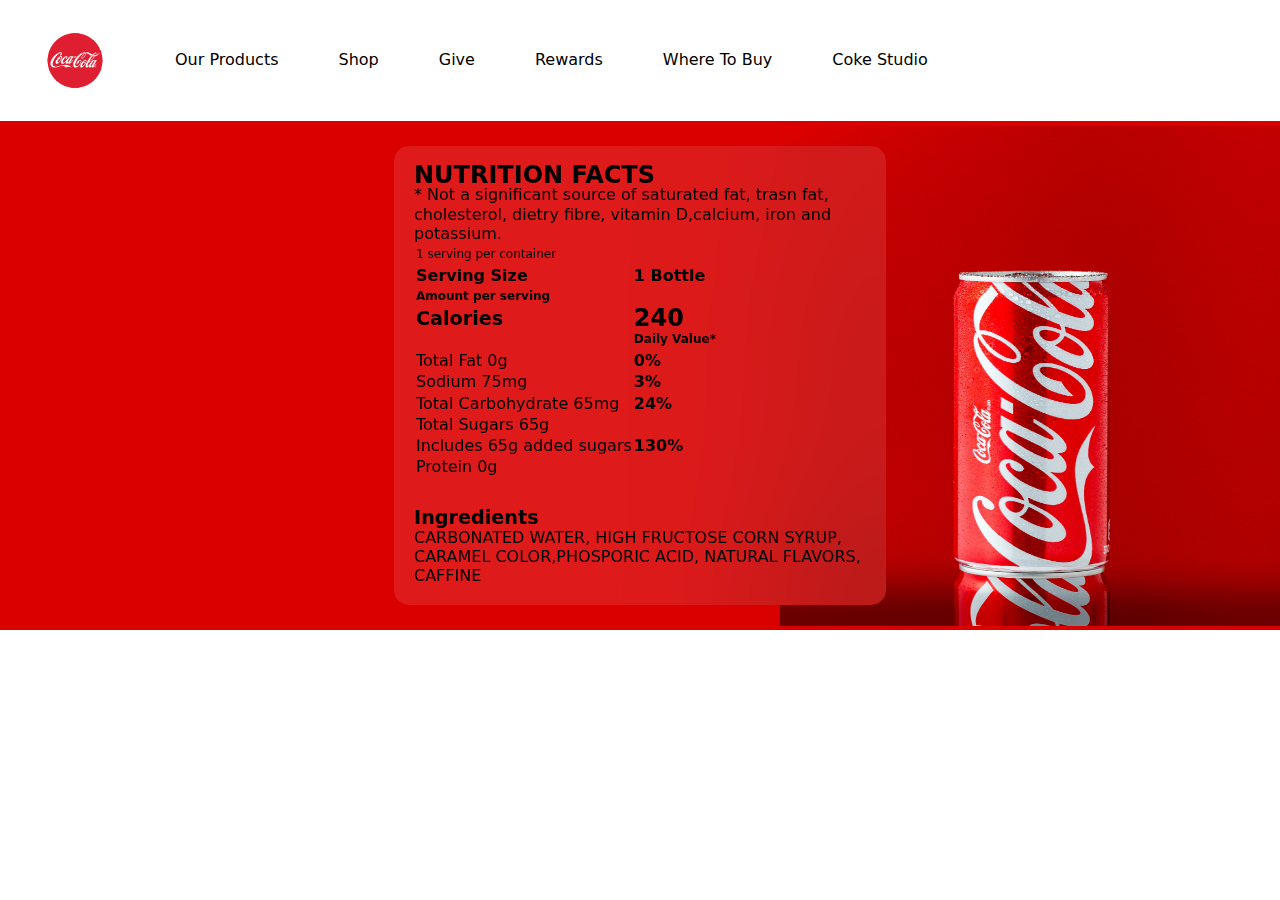
<file: day10-productPage/index.html>
<!DOCTYPE html>
<html lang="en">
  <head>
    <meta charset="UTF-8" />
    <meta http-equiv="X-UA-Compatible" content="IE=edge" />
    <meta name="viewport" content="width=device-width, initial-scale=1.0" />
    <title>Freestyle Challenge Day 10</title>
    <link
      rel="stylesheet"
      href="https://cdnjs.cloudflare.com/ajax/libs/font-awesome/6.3.0/css/all.min.css"
      integrity="sha512-SzlrxWUlpfuzQ+pcUCosxcglQRNAq/DZjVsC0lE40xsADsfeQoEypE+enwcOiGjk/bSuGGKHEyjSoQ1zVisanQ=="
      crossorigin="anonymous"
      referrerpolicy="no-referrer"
    />
    <link rel="stylesheet" href="style.css" />
  </head>
  <body>
    <nav class="navbar flex">
      <div class="nav-menu flex">
        <img src="images/cocaCola-logo.png" alt="Coca-Cola Logo" />
        <ul class="navlinks flex">
          <a href="#"><li>Our Products</li></a>
          <a href="#"><li>Shop</li></a>
          <a href="#"><li>Give</li></a>
          <a href="#"><li>Rewards</li></a>
          <a href="#"><li>Where To Buy</li></a>
          <a href="#"><li>Coke Studio</li></a>
        </ul>
      </div>
      <div class="purchasing flex">
        <a href="#"><i class="fa-solid fa-user"></i></a>
        <a href="#"><i class="fa-solid fa-cart-shopping"></i></a>
      </div>
    </nav>

    <section class="product-info-page flex">
      <div class="product-info">
        <div class="nutrition-facts">
          <!-- Find a better alternate to present this information in -->
          <table>
            <thead class="table-title">
              <h3>NUTRITION FACTS</h3>
              <!-- to put spacing below -->
            </thead>
            <tbody>
              <tr>
                <td class="fs-12">1 serving per container</td>
              </tr>
              <tr>
                <td><h5>Serving Size</h5></td>
                <td><h5>1 Bottle</h5></td>
              </tr>

              <tr>
                <td class="fs-12 fw-600">Amount per serving</td>
              </tr>
              <tr>
                <td><h4>Calories</h4></td>
                <td><h3>240</h3></td>
              </tr>
              <tr>
                <td></td>
                <td class="fs-12 fw-600">Daily Value*</td>
              </tr>
              <tr>
                <td><span class="bold">Total Fat</span> 0g</td>
                <td><h5>0%</h5></td>
              </tr>
              <tr>
                <td><span class="bold">Sodium</span> 75mg</td>
                <td><h5>3%</h5></td>
              </tr>
              <tr>
                <td><span class="bold">Total Carbohydrate</span> 65mg</td>
                <td><h5>24%</h5></td>
              </tr>

              <tr>
                <span class="indent">
                  <!-- adjust span to inside the td -->
                  <td>Total Sugars 65g</td>
                  <td></td>
                </span>
              </tr>
              <tr>
                <span class="indent">
                  <!-- adjust span to inside the td -->
                  <td>Includes 65g added sugars</td>
                  <td><h5>130%</h5></td>
                </span>
              </tr>
              <tr>
                <td><span class="bold">Protein</span> 0g</td>
              </tr>
            </tbody>
            <tfoot>
              <!-- Ceck for spelling and spacing errors and edit font-size. Why is the footer appearing at the top of the table?-->
              * Not a significant source of saturated fat, trasn fat, cholesterol,
              dietry fibre, vitamin D,calcium, iron and potassium.
            </tfoot>
          </table>
        </div>
        <div class="ingredients">
          <h4>Ingredients</h4>
          <p>
            <!-- Ceck for spelling and spacing errors -->
            CARBONATED WATER, HIGH FRUCTOSE CORN SYRUP, CARAMEL COLOR,PHOSPORIC
            ACID, NATURAL FLAVORS, CAFFINE
          </p>
        </div>
      </div>
  </body>
</html>
</file>
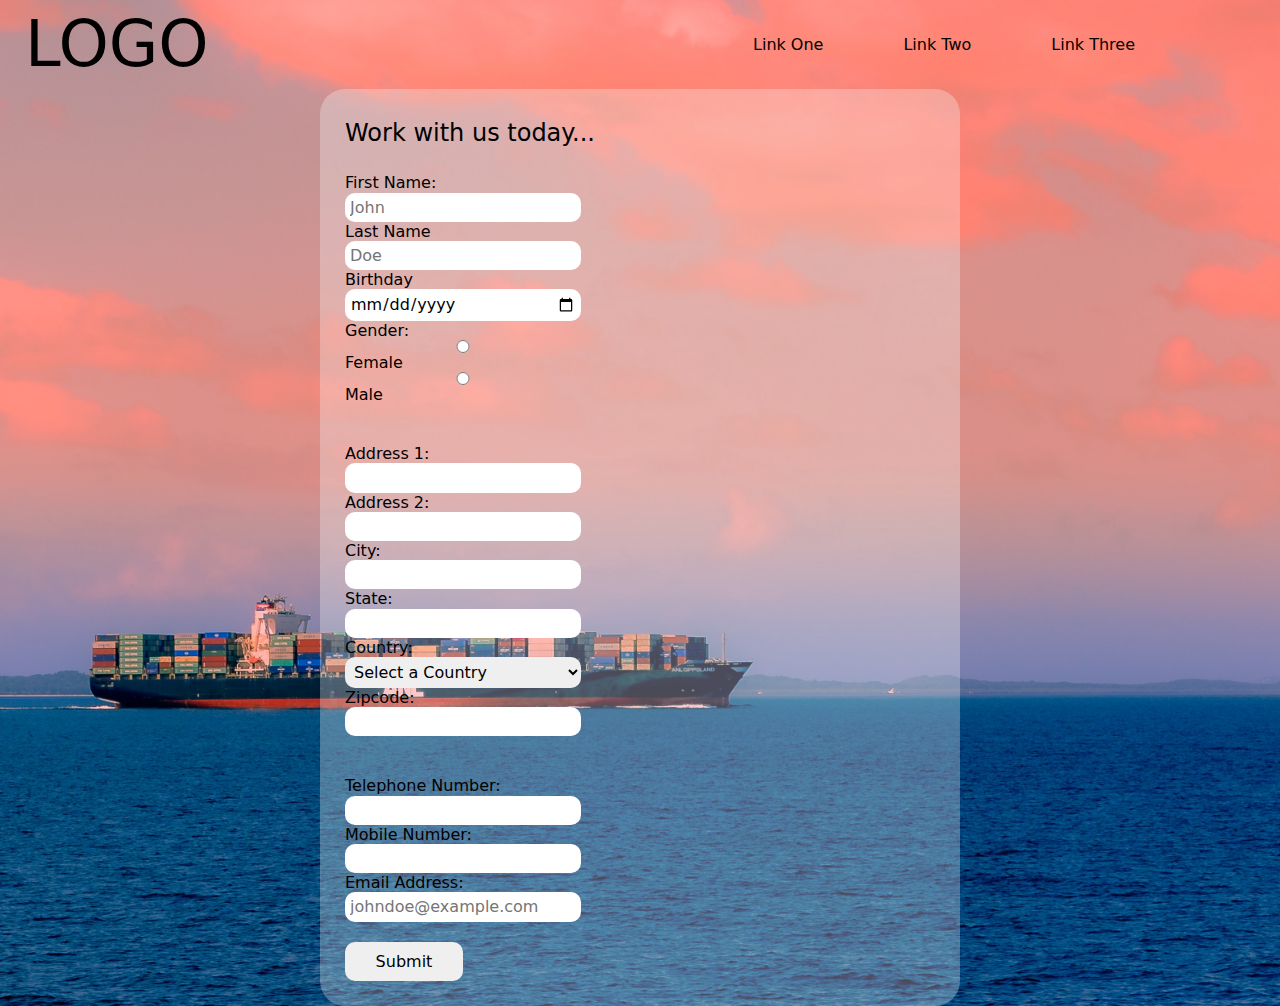
<file: day11-formPage/index.html>
<!DOCTYPE html>
<html lang="en">
  <head>
    <meta charset="UTF-8" />
    <meta http-equiv="X-UA-Compatible" content="IE=edge" />
    <meta name="viewport" content="width=device-width, initial-scale=1.0" />
    <title>Freestyle Challenge Day 11</title>
    <link
      rel="stylesheet"
      href="https://cdnjs.cloudflare.com/ajax/libs/font-awesome/6.3.0/css/all.min.css"
      integrity="sha512-SzlrxWUlpfuzQ+pcUCosxcglQRNAq/DZjVsC0lE40xsADsfeQoEypE+enwcOiGjk/bSuGGKHEyjSoQ1zVisanQ=="
      crossorigin="anonymous"
      referrerpolicy="no-referrer"
    />
    <link rel="stylesheet" href="style.css" />
  </head>
  <body>
    <nav class="navbar container">
      <a href="#"><h1 class="logo">LOGO</h1></a>
      <ul class="navlinks">
        <a href="#"><li>Link One</li></a>
        <a href="#"><li>Link Two</li></a>
        <a href="#"><li>Link Three</li></a>
        <a href="#"
          ><li><i class="fa-solid fa-user"></i></li
        ></a>
      </ul>
    </nav>
    <form action="" method="post" class="container">
      <h3 class="form-heading">Work with us today...</h3>

      <!-- wrap each question and answer in an input-section and then divide them into inout-groups. apply flex-direction:row to place label and input on the same line.-->

      <section class="personal-info flex-column">
        <label for="fname">First Name:</label>
        <input
          type="text"
          name="fname"
          id="fname"
          class="name"
          placeholder="John"
          required
        />

        <label for="lname">Last Name</label>
        <input
          type="text"
          name="lname"
          id="lname"
          class="name"
          placeholder="Doe"
          required
        />

        <label for="birthday">Birthday</label>
        <input
          type="date"
          name="birthday"
          id="birthday"
          class="birthday"
          required
        />

        <label for="gender">Gender:</label>
        <input type="radio" name="gender" id="gender" />
        <label for="female">Female</label>
        <input type="radio" name="gender" id="gender" />
        <label for="male">Male</label>
      </section>

      <section class="address flex-column">
        <label for="address1">Address 1:</label>
        <input type="text" name="address1" id="address1" />
        <label for="address">Address 2:</label>
        <input type="address2" name="address2" id="address2" />
        <label for="city">City:</label>
        <input type="text" name="city" id="city" />

        <label for="state">State:</label>
        <input type="text" name="state" id="state" />

        <label for="address">Country:</label>
        <select name="country" id="country" required>
          <option value="country">Select a Country</option>
          <option value="country">Canada</option>
          <option value="country">China</option>
          <option value="country">England</option>
          <option value="country">Mexico</option>
          <option value="country">Trinidad and Tobago</option>
          <option value="country">United States of America</option>
        </select>

        <label for="zipcode">Zipcode:</label>
        <input
          type="text"
          pattern="[0-9]"
          name="zipCode"
          id="zipCode"
          required
        />
      </section>

      <section class="contact-info flex-column">
        <label for="telephone">Telephone Number:</label>
        <input
          type="tel"
          name="telephone"
          id="telephone"
          pattern="[0-9]"
          required
        />
        <label for="telephone">Mobile Number: </label>
        <input type="tel" name="mobile" id="mobile" pattern="[0-9]" required />
        <label for="email">Email Address:</label>
        <input
          type="email"
          name="email"
          id="email"
          placeholder="johndoe@example.com"
          required
        />
      </section>

      <!-- add the choice of service with base prices of interest -->

      <!-- add a text box for any addtional info or questions -->

      <button type="submit" class="submit-btn">
        Submit
        <!-- change this to an apply now button -->
      </button>
    </form>

    <section class="information-container">
      <h4></h4>
    </section>

    <footer class="foot"></footer>
  </body>
</html>
</file>
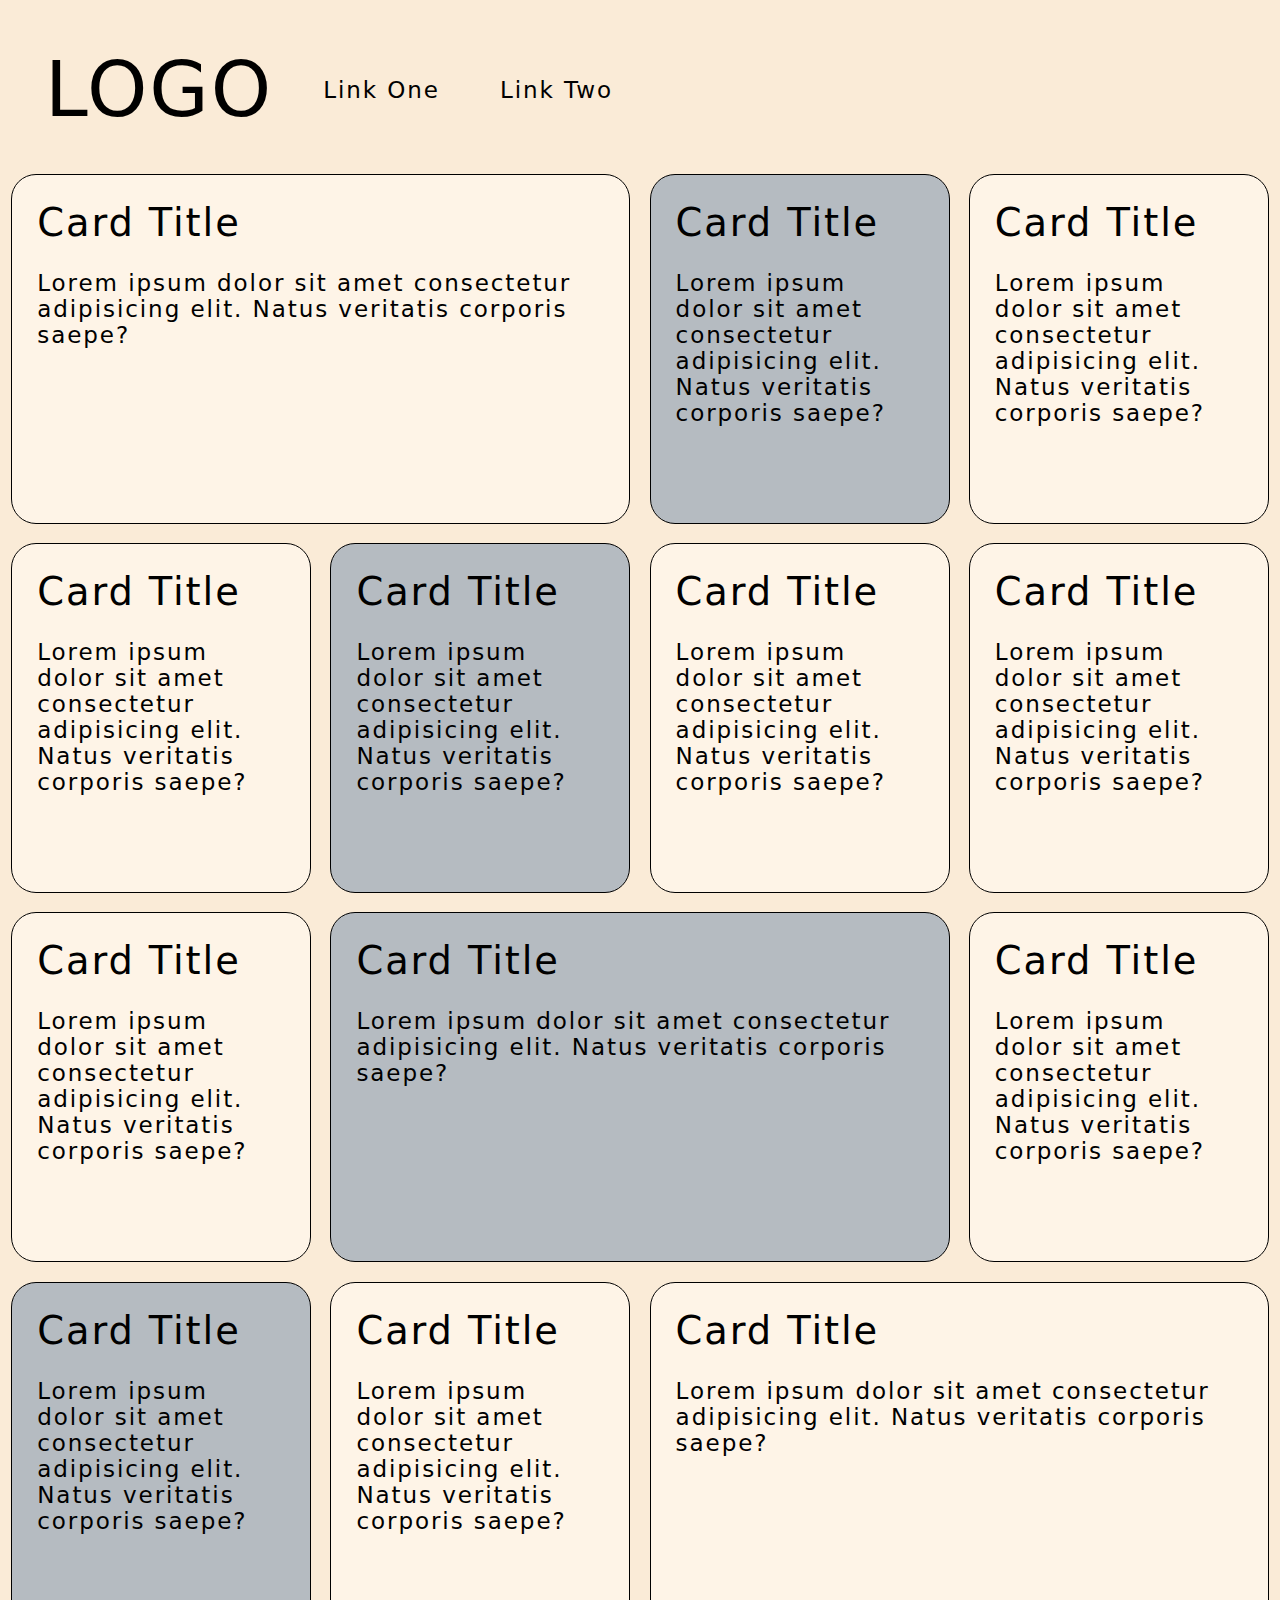
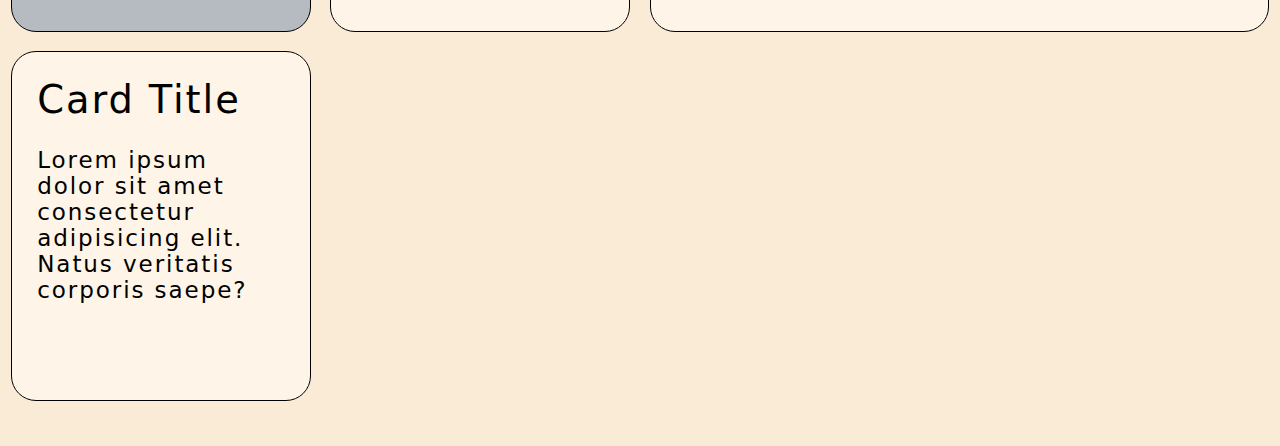
<file: day12-card/index.html>
<!DOCTYPE html>
<html lang="en">
  <head>
    <meta charset="UTF-8" />
    <meta http-equiv="X-UA-Compatible" content="IE=edge" />
    <meta name="viewport" content="width=device-width, initial-scale=1.0" />
    <title>Freestyle Challenge Day 12</title>
    <link rel="stylesheet" href="style.css" />
  </head>
  <body>
    <nav class="navbar">
      <h1>LOGO</h1>
      <ul class="navlinks">
        <li><a href="#">Link One</a></li>
        <li><a href="#">Link Two</a></li>
      </ul>
    </nav>
    <main class="container">
      <!-- some cards can be clickable -->
      <div class="card">
        <h3>Card Title</h3>
        <p>
          Lorem ipsum dolor sit amet consectetur adipisicing elit. Natus
          veritatis corporis saepe?
        </p>
      </div>

      <div class="card image">
        <h3>Card Title</h3>
        <p>
          Lorem ipsum dolor sit amet consectetur adipisicing elit. Natus
          veritatis corporis saepe?
        </p>
      </div>

      <div class="card">
        <h3>Card Title</h3>
        <p>
          Lorem ipsum dolor sit amet consectetur adipisicing elit. Natus
          veritatis corporis saepe?
        </p>
      </div>

      <div class="card">
        <h3>Card Title</h3>
        <p>
          Lorem ipsum dolor sit amet consectetur adipisicing elit. Natus
          veritatis corporis saepe?
        </p>
      </div>

      <div class="card image">
        <h3>Card Title</h3>
        <p>
          Lorem ipsum dolor sit amet consectetur adipisicing elit. Natus
          veritatis corporis saepe?
        </p>
      </div>

      <div class="card">
        <h3>Card Title</h3>
        <p>
          Lorem ipsum dolor sit amet consectetur adipisicing elit. Natus
          veritatis corporis saepe?
        </p>
      </div>

      <div class="card">
        <h3>Card Title</h3>
        <p>
          Lorem ipsum dolor sit amet consectetur adipisicing elit. Natus
          veritatis corporis saepe?
        </p>
      </div>

      <div class="card">
        <h3>Card Title</h3>
        <p>
          Lorem ipsum dolor sit amet consectetur adipisicing elit. Natus
          veritatis corporis saepe?
        </p>
      </div>

      <div class="card image">
        <h3>Card Title</h3>
        <p>
          Lorem ipsum dolor sit amet consectetur adipisicing elit. Natus
          veritatis corporis saepe?
        </p>
      </div>

      <div class="card">
        <h3>Card Title</h3>
        <p>
          Lorem ipsum dolor sit amet consectetur adipisicing elit. Natus
          veritatis corporis saepe?
        </p>
      </div>

      <div class="card image">
        <h3>Card Title</h3>
        <p>
          Lorem ipsum dolor sit amet consectetur adipisicing elit. Natus
          veritatis corporis saepe?
        </p>
      </div>

      <div class="card">
        <h3>Card Title</h3>
        <p>
          Lorem ipsum dolor sit amet consectetur adipisicing elit. Natus
          veritatis corporis saepe?
        </p>
      </div>

      <div class="card">
        <h3>Card Title</h3>
        <p>
          Lorem ipsum dolor sit amet consectetur adipisicing elit. Natus
          veritatis corporis saepe?
        </p>
      </div>

      <div class="card">
        <h3>Card Title</h3>
        <p>
          Lorem ipsum dolor sit amet consectetur adipisicing elit. Natus
          veritatis corporis saepe?
        </p>
      </div>
    </main>
  </body>
</html>
</file>
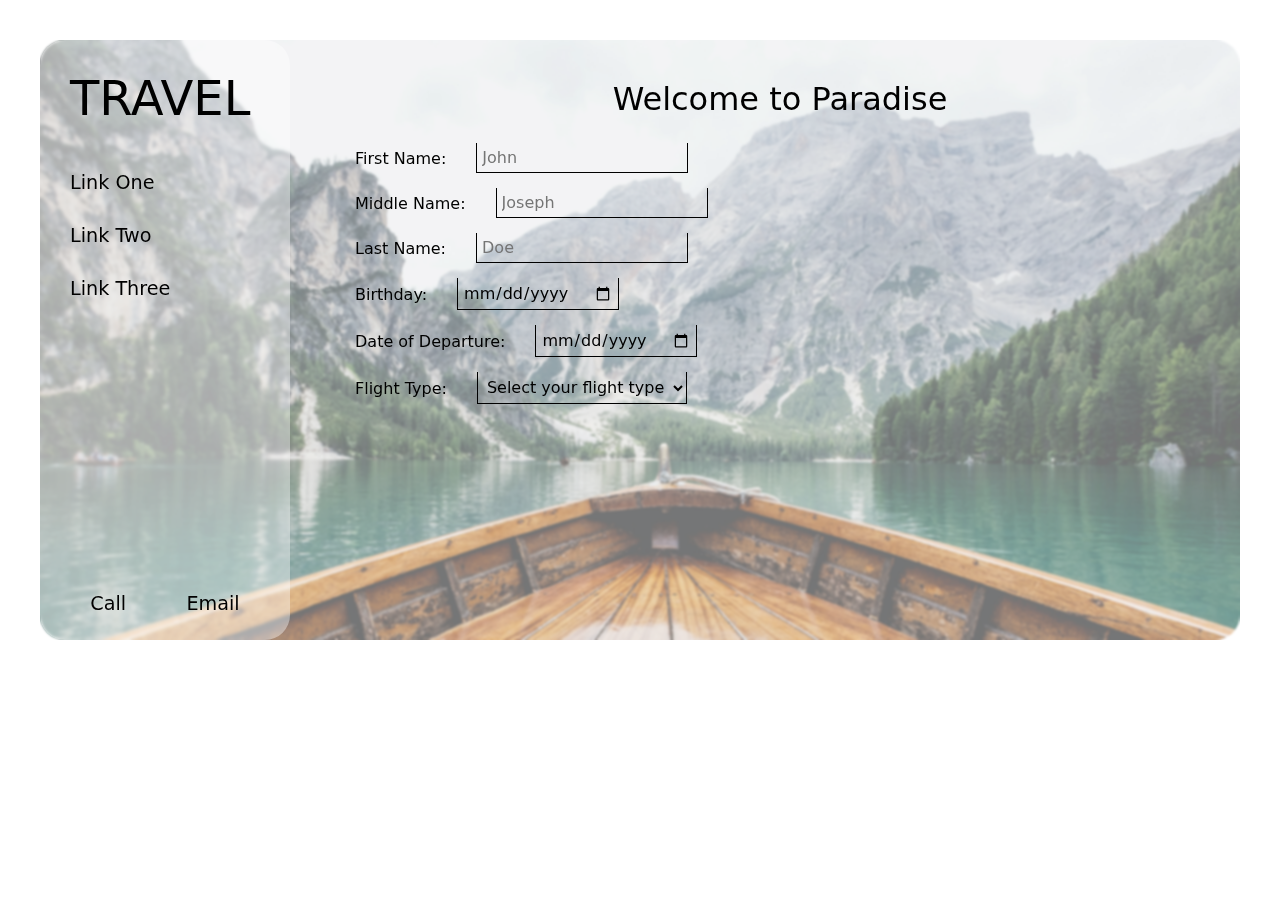
<file: day13-travelDashboard/index.html>
<!DOCTYPE html>
<html lang="en">
  <head>
    <meta charset="UTF-8" />
    <meta http-equiv="X-UA-Compatible" content="IE=edge" />
    <meta name="viewport" content="width=device-width, initial-scale=1.0" />
    <title>Freestyle Challenge Day 13</title>
    <link rel="stylesheet" href="style.css" />
  </head>
  <body>
    <main class="dashboard flex">
      <nav class="navbar container flex bg-transparent">
        <div class="menu flex">
          <div class="logo">
            <h1>TRAVEL</h1>
          </div>

          <ul class="navlinks flex">
            <li><a href="#">Link One</a></li>
            <li><a href="#">Link Two</a></li>
            <li><a href="#">Link Three</a></li>
          </ul>
        </div>
        <div class="contacts flex">
          <ul class="contactLinks flex">
            <li><a href="#">Call</a></li>
            <li><a href="#">Email</a></li>
          </ul>
        </div>
      </nav>

      <section class="dashboard-main flex bg-transparent">
        <div class="hero">
          <h3>Welcome to Paradise</h3>
        </div>

        <form action="" method="post">
          <div class="input-section flex-row">
            <div class="input-group">
              <label for="fname">First Name:</label>
            </div>
            <div class="input-group">
              <input type="text" name="fname" placeholder="John" />
            </div>
          </div>
          <div class="input-section flex-row">
            <div class="input-group">
              <label for="mname">Middle Name:</label>
            </div>
            <div class="input-group">
              <input type="text" name="mname" placeholder="Joseph" />
            </div>
          </div>
          <div class="input-section flex-row">
            <div class="input-group">
              <label for="lname">Last Name:</label>
            </div>
            <div class="input-group">
              <input type="text" name="lname" placeholder="Doe" />
            </div>
          </div>
          <div class="input-section flex-row">
            <div class="input-group">
              <label for="birthday">Birthday:</label>
            </div>
            <div class="input-group">
              <input type="date" name="birthday" id="birthday" />
            </div>
          </div>
          <div class="input-section flex-row">
            <div class="input-group">
              <label for="departue date">Date of Departure:</label>
            </div>
            <div class="input-group">
              <input type="date" name="departure" id="departure" />
            </div>
          </div>
          <div class="input-section flex-row">
            <div class="input-group">
              <label for="flight-type">Flight Type:</label>
            </div>
            <div class="input-group">
              <select name="flight-type" id="flight-type">
                <option value="select">Select your flight type</option>
                <option value="type">Basic</option>
                <option value="type">Economy</option>
                <option value="type">Business</option>
                <option value="type">First Class</option>
              </select>
            </div>
          </div>

          <!-- Finish Form -->
        </form>
      </section>
    </main>
  </body>
</html>
</file>
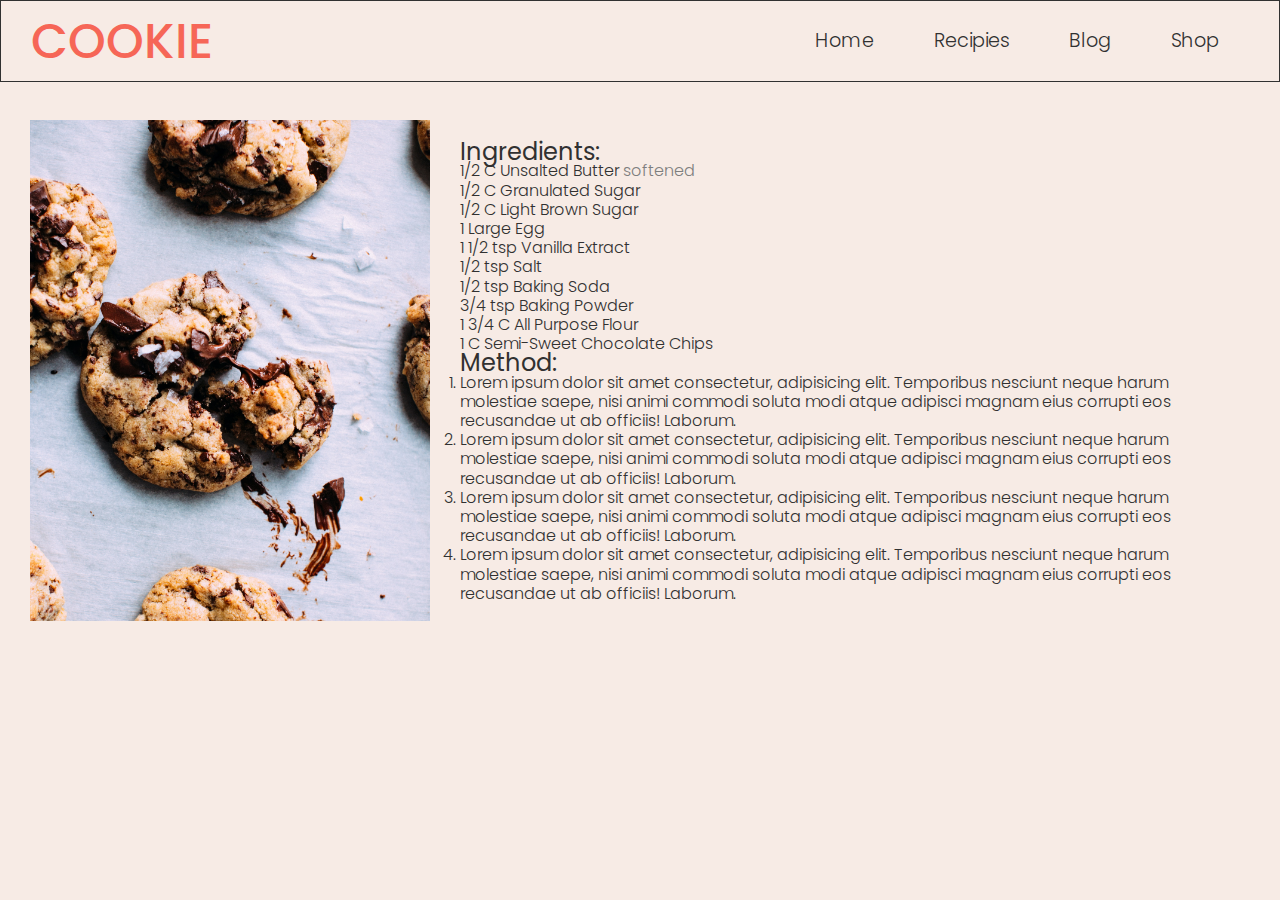
<file: day14-recipePage/index.html>
<!DOCTYPE html>
<html lang="en">
  <head>
    <meta charset="UTF-8" />
    <meta http-equiv="X-UA-Compatible" content="IE=edge" />
    <meta name="viewport" content="width=device-width, initial-scale=1.0" />
    <title>Freestyle Challenge Day 14</title>
    <link rel="stylesheet" href="style.css" />
  </head>
  <body>
    <nav class="navbar container flex-row border">
      <h1 class="logo">COOKIE</h1>

      <ul class="navlinks flex-row">
        <li><a href="#">Home</a></li>
        <li><a href="#">Recipies</a></li>
        <li><a href="#">Blog</a></li>
        <li><a href="#">Shop</a></li>
      </ul>
    </nav>

    <section class="recipe container flex-row">
      <div class="recipe-image">
        <img src="images/cookies.jpg" alt="cookies" class="recipe-img" />
      </div>
      <div class="recipe-information container">
        <div class="ingredients">
          <h3>Ingredients:</h3>
          <p>1/2 C Unsalted Butter <span class="side-note">softened</span></p>
          <p>1/2 C Granulated Sugar</p>
          <p>1/2 C Light Brown Sugar</p>
          <p>1 Large Egg</p>
          <p>1 1/2 tsp Vanilla Extract</p>
          <p>1/2 tsp Salt</p>
          <p>1/2 tsp Baking Soda</p>
          <p>3/4 tsp Baking Powder</p>
          <p>1 3/4 C All Purpose Flour</p>
          <p>1 C Semi-Sweet Chocolate Chips</p>
        </div>
        <div class="method">
          <h3>Method:</h3>
          <ol class="method-list">
            <li>
              Lorem ipsum dolor sit amet consectetur, adipisicing elit.
              Temporibus nesciunt neque harum molestiae saepe, nisi animi
              commodi soluta modi atque adipisci magnam eius corrupti eos
              recusandae ut ab officiis! Laborum.
            </li>
            <li>
              Lorem ipsum dolor sit amet consectetur, adipisicing elit.
              Temporibus nesciunt neque harum molestiae saepe, nisi animi
              commodi soluta modi atque adipisci magnam eius corrupti eos
              recusandae ut ab officiis! Laborum.
            </li>
            <li>
              Lorem ipsum dolor sit amet consectetur, adipisicing elit.
              Temporibus nesciunt neque harum molestiae saepe, nisi animi
              commodi soluta modi atque adipisci magnam eius corrupti eos
              recusandae ut ab officiis! Laborum.
            </li>
            <li>
              Lorem ipsum dolor sit amet consectetur, adipisicing elit.
              Temporibus nesciunt neque harum molestiae saepe, nisi animi
              commodi soluta modi atque adipisci magnam eius corrupti eos
              recusandae ut ab officiis! Laborum.
            </li>
          </ol>
        </div>
      </div>
    </section>
  </body>
</html>
</file>
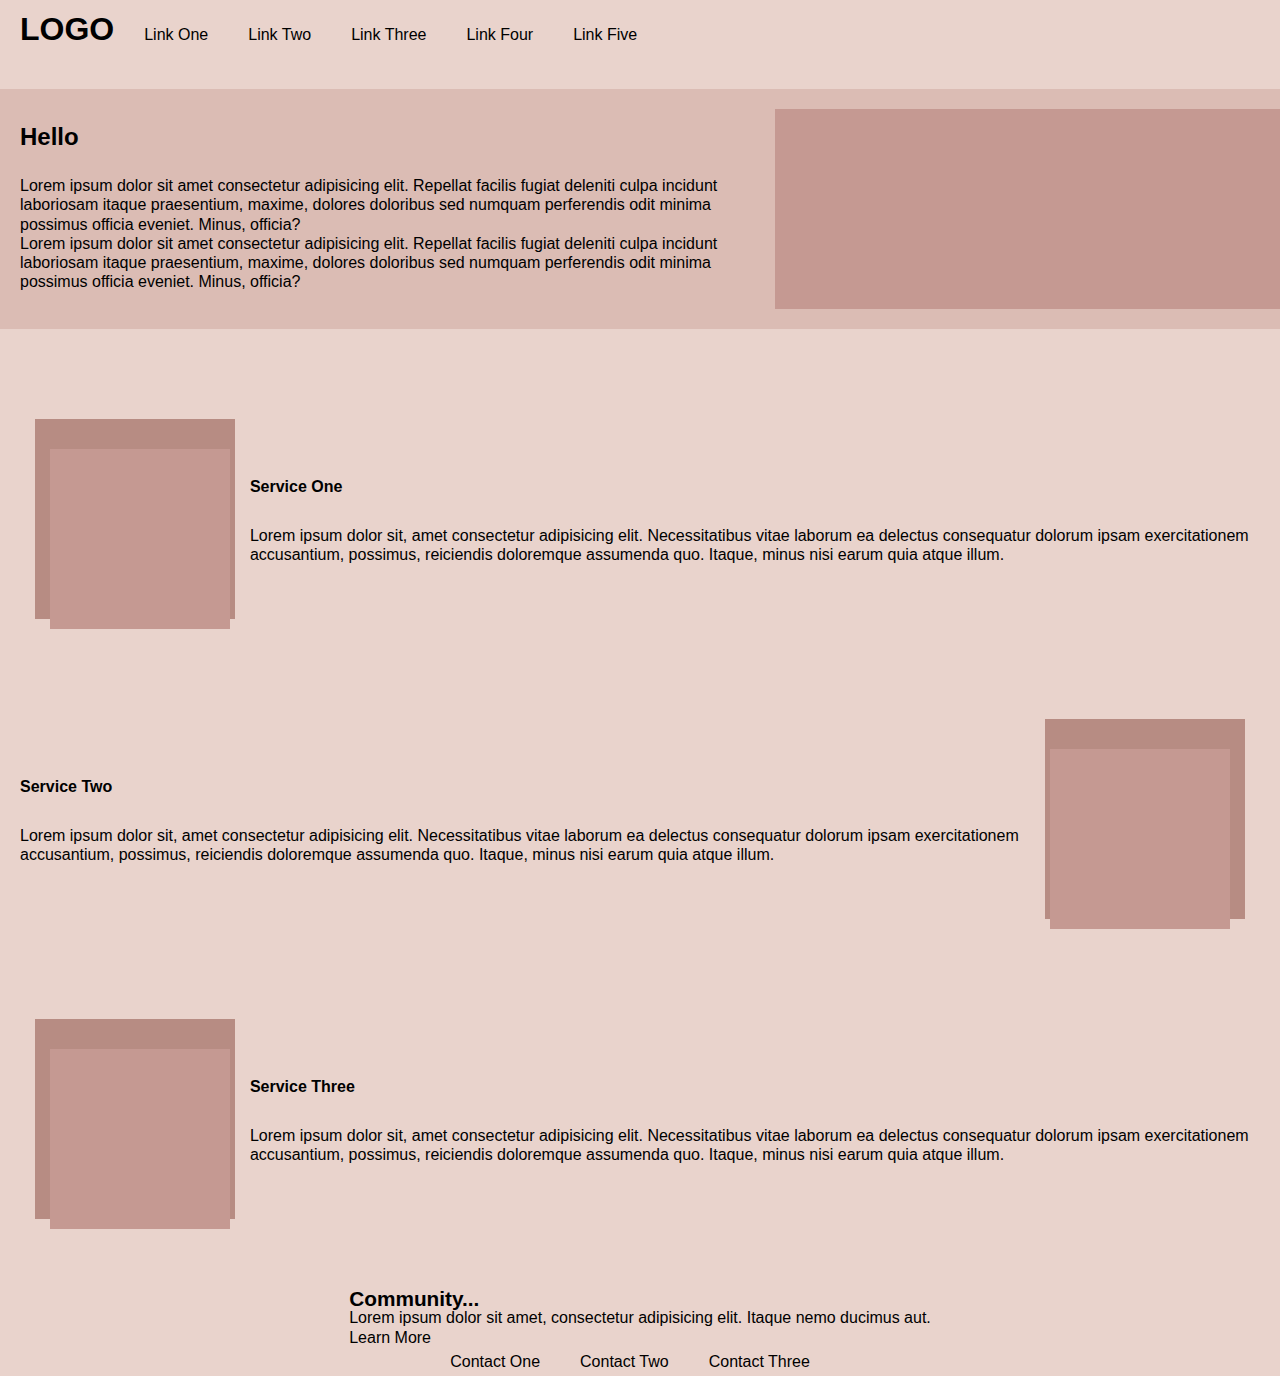
<file: day2-simpleLandingpage/index.html>
<!DOCTYPE html>
<html lang="en">
  <head>
    <meta charset="UTF-8" />
    <meta http-equiv="X-UA-Compatible" content="IE=edge" />
    <meta name="viewport" content="width=device-width, initial-scale=1.0" />
    <title>Freestyle Challenge Day 2</title>
    <link rel="stylesheet" href="style.css" />
  </head>
  <body>
    <nav class="navbar">
      <div class="logo">
        <h1>LOGO</h1>
      </div>

      <ul class="navlinks">
        <li><a href="#">Link One</a></li>
        <li><a href="#">Link Two</a></li>
        <li><a href="#">Link Three</a></li>
        <li><a href="#">Link Four</a></li>
        <li><a href="#">Link Five</a></li>
      </ul>
    </nav>

    <header class="hero-container">
      <div class="heroInfo">
        <h2>Hello</h2>
        <p>
          Lorem ipsum dolor sit amet consectetur adipisicing elit. Repellat
          facilis fugiat deleniti culpa incidunt laboriosam itaque praesentium,
          maxime, dolores doloribus sed numquam perferendis odit minima possimus
          officia eveniet. Minus, officia?
        </p>
        <p>
          Lorem ipsum dolor sit amet consectetur adipisicing elit. Repellat
          facilis fugiat deleniti culpa incidunt laboriosam itaque praesentium,
          maxime, dolores doloribus sed numquam perferendis odit minima possimus
          officia eveniet. Minus, officia?
        </p>
      </div>
      <div class="heroImage">
        <div class="hero-img"></div>
      </div>
    </header>

    <section class="services-container">
      <div class="service" id="one">
        <div class="serviceImage">
          <div class="service-img"></div>
          <div class="serviceImg-one"></div>
        </div>
        <div class="serviceInfo">
          <h2><a href="#">Service One</a></h2>
          <p>
            Lorem ipsum dolor sit, amet consectetur adipisicing elit.
            Necessitatibus vitae laborum ea delectus consequatur dolorum ipsam
            exercitationem accusantium, possimus, reiciendis doloremque
            assumenda quo. Itaque, minus nisi earum quia atque illum.
          </p>
        </div>
      </div>

      <div class="service" id="two">
        <div class="serviceInfo">
          <h2><a href="#">Service Two</a></h2>
          <p>
            Lorem ipsum dolor sit, amet consectetur adipisicing elit.
            Necessitatibus vitae laborum ea delectus consequatur dolorum ipsam
            exercitationem accusantium, possimus, reiciendis doloremque
            assumenda quo. Itaque, minus nisi earum quia atque illum.
          </p>
        </div>
        <div class="serviceImage">
          <div class="service-img"></div>
          <div class="serviceImg-two"></div>
        </div>
      </div>

      <div class="service" id="three">
        <div class="serviceImage">
          <div class="service-img"></div>
          <div class="serviceImg-three"></div>
        </div>
        <div class="serviceInfo">
          <h2><a href="#">Service Three</a></h2>
          <p>
            Lorem ipsum dolor sit, amet consectetur adipisicing elit.
            Necessitatibus vitae laborum ea delectus consequatur dolorum ipsam
            exercitationem accusantium, possimus, reiciendis doloremque
            assumenda quo. Itaque, minus nisi earum quia atque illum.
          </p>
        </div>
      </div>
    </section>

    <section class="community-container">
      <div class="communityImage">
        <div class="community-img"></div>
      </div>
      <div class="community-project">
        <h5>Community...</h5>
        <p>
          Lorem ipsum dolor sit amet, consectetur adipisicing elit. Itaque nemo
          ducimus aut.
        </p>
      </div>
      <div class="learnMore-container">
        <a href="#" class="learnMore">Learn More</a>
      </div>
    </section>

    <footer class="footer">
      <ul class="contactInfo">
        <li><a href="#">Contact One</a></li>
        <li><a href="#">Contact Two</a></li>
        <li><a href="#">Contact Three</a></li>
      </ul>
    </footer>
  </body>
</html>
</file>
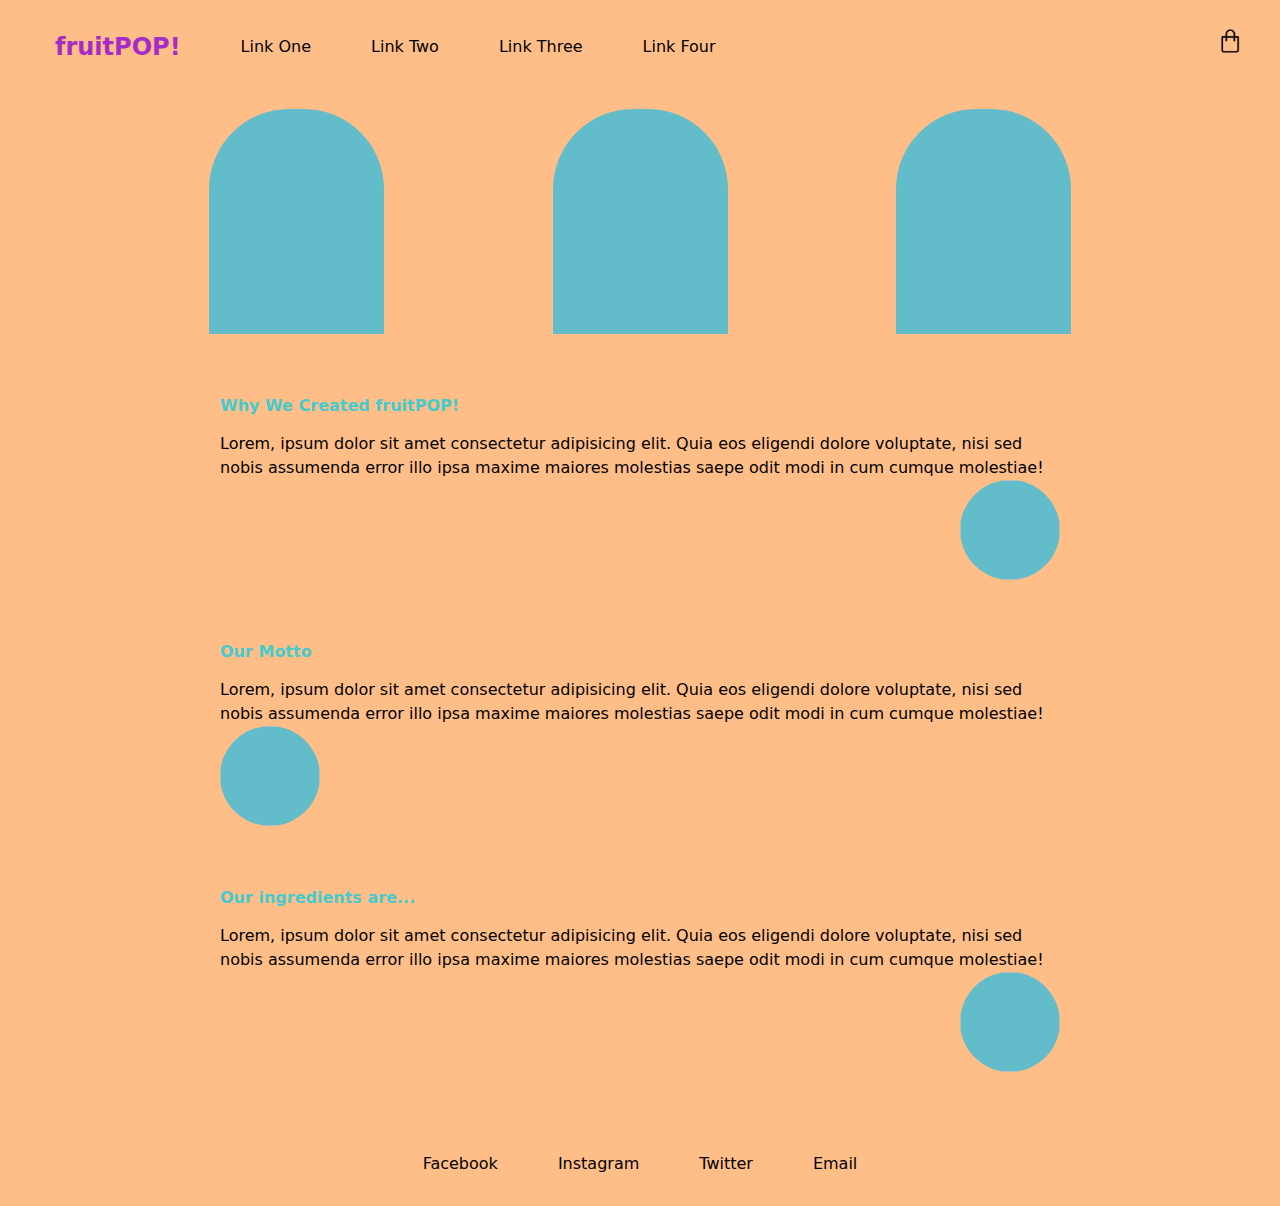
<file: day3-fruitpopPage/index.html>
<!DOCTYPE html>
<html lang="en">
  <head>
    <meta charset="UTF-8" />
    <meta http-equiv="X-UA-Compatible" content="IE=edge" />
    <meta name="viewport" content="width=device-width, initial-scale=1.0" />
    <title>Freestyle Challenge Day 3</title>
    <link rel="stylesheet" href="style.css" />
  </head>
  <body>
    <nav class="navbar">
      <div class="logo">
        <h1>fruitPOP!</h1>
      </div>

      <ul class="nav-list">
        <li><a href="#">Link One</a></li>
        <li><a href="#">Link Two</a></li>
        <li><a href="#">Link Three</a></li>
        <li><a href="#">Link Four</a></li>
      </ul>

      <div class="shoppingBag">
        <!-- This needs to change to a font awesome icon so it can be edited. -->
        <a href="#"
          ><img
            src="images/shopping-bag-icon.png"
            alt="shoppingBag"
            class="shoppingBag-icon"
        /></a>
      </div>
    </nav>

    <section class="product-container">
      <div class="product">
        <div class="product-img"></div>
      </div>
      <div class="product">
        <div class="product-img"></div>
      </div>
      <div class="product">
        <div class="product-img"></div>
      </div>
    </section>

    <section class="companyInsight-container">
      <div class="why">
        <h3>Why We Created fruitPOP!</h3>
        <p>
          Lorem, ipsum dolor sit amet consectetur adipisicing elit. Quia eos
          eligendi dolore voluptate, nisi sed nobis assumenda error illo ipsa
          maxime maiores molestias saepe odit modi in cum cumque molestiae!
        </p>
        <img class="why-img"></img>
      </div>

      <div class="motto">
        <h3>Our Motto</h3>
        <p>
          Lorem, ipsum dolor sit amet consectetur adipisicing elit. Quia eos
          eligendi dolore voluptate, nisi sed nobis assumenda error illo ipsa
          maxime maiores molestias saepe odit modi in cum cumque molestiae!
        </p>
        <img class="motto-img"></img>
      </div>

      <div class="ingredients">
        <h3>Our ingredients are...</h3>
        <p>
          Lorem, ipsum dolor sit amet consectetur adipisicing elit. Quia eos
          eligendi dolore voluptate, nisi sed nobis assumenda error illo ipsa
          maxime maiores molestias saepe odit modi in cum cumque molestiae!
        </p>
        <img class="ingredients-img"></img>
      </div>
    </section>

    <footer class="contact-container">
      <a href="#">Facebook</a>
      <a href="#">Instagram</a>
      <a href="#">Twitter</a>
      <a href="mailto:#">Email</a>
    </footer>
  </body>
</html>
</file>
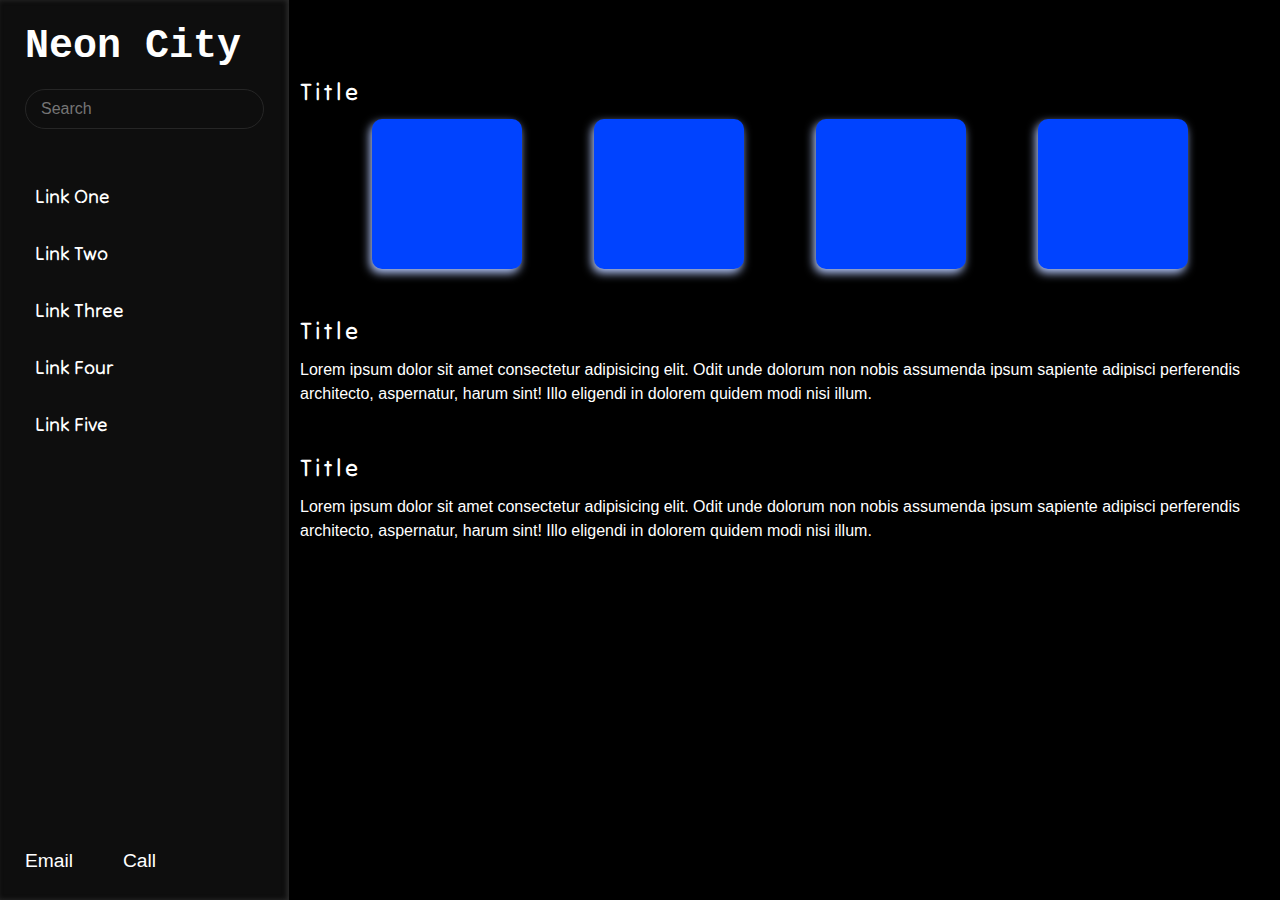
<file: day4-neoncityPage/index.html>
<!DOCTYPE html>
<html lang="en">
  <head>
    <meta charset="UTF-8" />
    <meta http-equiv="X-UA-Compatible" content="IE=edge" />
    <meta name="viewport" content="width=device-width, initial-scale=1.0" />
    <title>Freestyle Challenge Day 4</title>
    <link rel="preconnect" href="https://fonts.googleapis.com" />
    <link rel="preconnect" href="https://fonts.gstatic.com" crossorigin />
    <link
      href="https://fonts.googleapis.com/css2?family=Cousine&family=Montserrat:wght@400;500&family=Roboto+Slab:wght@200;400;500&family=Tilt+Neon&display=swap"
      rel="stylesheet"
    />
    <link
      rel="stylesheet"
      href="https://cdnjs.cloudflare.com/ajax/libs/font-awesome/6.3.0/css/all.min.css"
      integrity="sha512-SzlrxWUlpfuzQ+pcUCosxcglQRNAq/DZjVsC0lE40xsADsfeQoEypE+enwcOiGjk/bSuGGKHEyjSoQ1zVisanQ=="
      crossorigin="anonymous"
      referrerpolicy="no-referrer"
    />

    <link rel="stylesheet" href="style.css" />
  </head>
  <body>
    <nav class="navbar">
      <div class="nav-div">
        <div class="logo">
          <h1>Neon City</h1>
        </div>

        <div class="searchbar">
          <form action="" method="get">
            <i class="fa-solid fa-magnifying-glass"></i>
            <input type="text" name="q" placeholder="Search" class="search" />
          </form>
        </div>

        <ul class="navlinks">
          <li><a href="#">Link One</a></li>
          <li><a href="#">Link Two</a></li>
          <li><a href="#">Link Three</a></li>
          <li><a href="#">Link Four</a></li>
          <li><a href="#">Link Five</a></li>
        </ul>
      </div>
      <div class="contact">
        <a href="mailto:#">Email</a>
        <a href="tel:+">Call</a>
      </div>
    </nav>

    <main>
      <section class="first">
        <div class="title">
          <h3>Title</h3>
          <div class="title-images">
            <div class="bg-img"></div>
            <div class="bg-img"></div>
            <div class="bg-img"></div>
            <div class="bg-img"></div>
          </div>
        </div>
      </section>

      <section class="second">
        <div class="title">
          <h3>Title</h3>
          <p>
            Lorem ipsum dolor sit amet consectetur adipisicing elit. Odit unde
            dolorum non nobis assumenda ipsum sapiente adipisci perferendis
            architecto, aspernatur, harum sint! Illo eligendi in dolorem quidem
            modi nisi illum.
          </p>
        </div>
      </section>

      <section class="third">
        <div class="title">
          <h3>Title</h3>
          <p>
            Lorem ipsum dolor sit amet consectetur adipisicing elit. Odit unde
            dolorum non nobis assumenda ipsum sapiente adipisci perferendis
            architecto, aspernatur, harum sint! Illo eligendi in dolorem quidem
            modi nisi illum.
          </p>
        </div>
      </section>
    </main>
  </body>
</html>
</file>
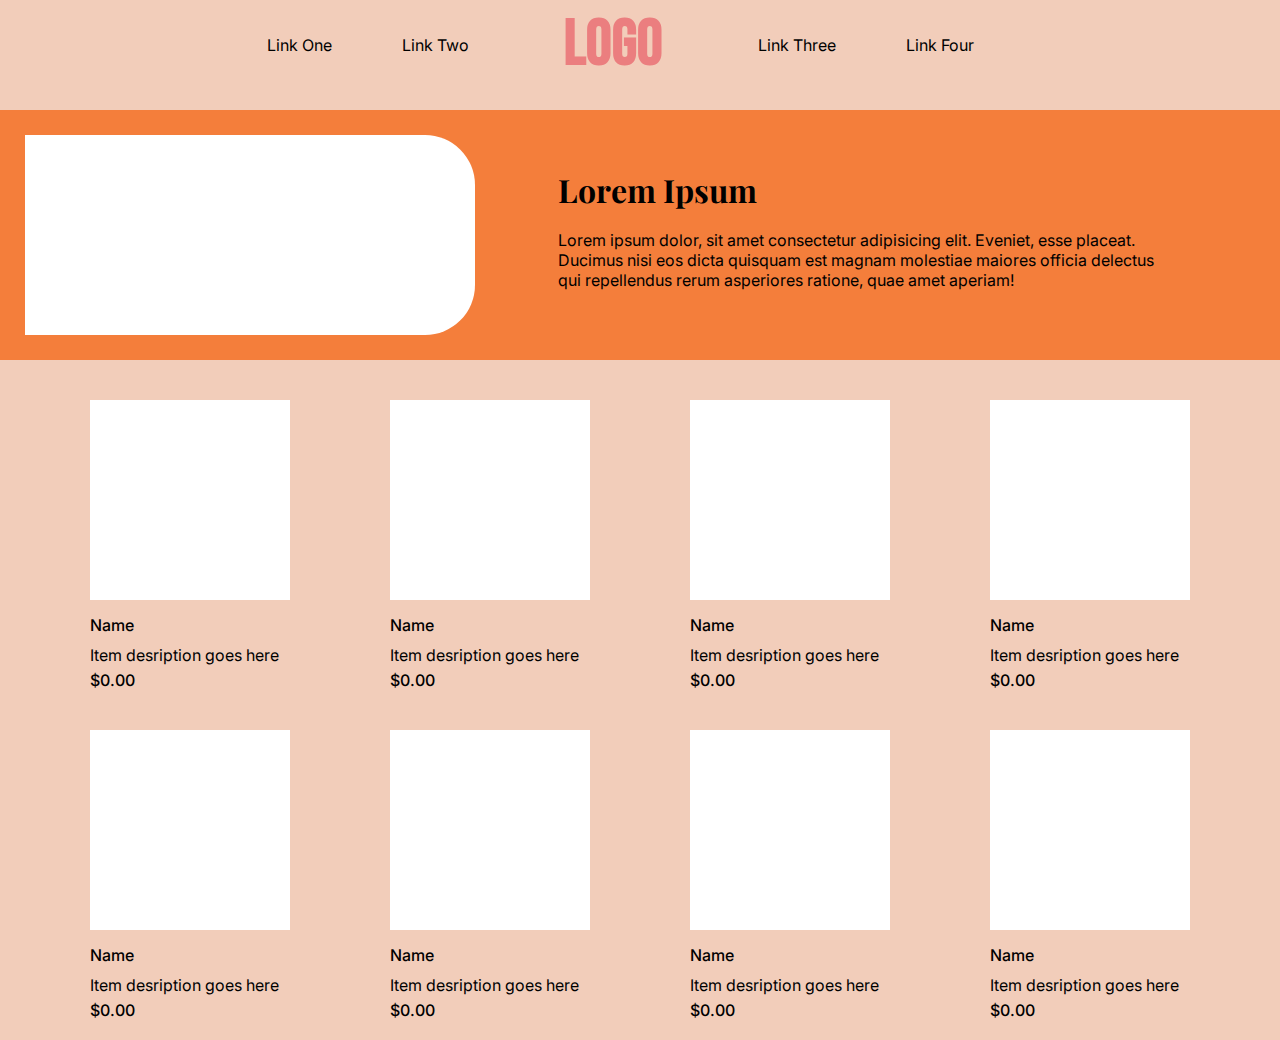
<file: day5-shoppingPage/index.html>
<!DOCTYPE html>
<html lang="en">
  <head>
    <meta charset="UTF-8" />
    <meta http-equiv="X-UA-Compatible" content="IE=edge" />
    <meta name="viewport" content="width=device-width, initial-scale=1.0" />
    <title>Freestyle Challenge Day 5</title>
    <link
      rel="stylesheet"
      href="https://cdnjs.cloudflare.com/ajax/libs/font-awesome/6.3.0/css/all.min.css"
      integrity="sha512-SzlrxWUlpfuzQ+pcUCosxcglQRNAq/DZjVsC0lE40xsADsfeQoEypE+enwcOiGjk/bSuGGKHEyjSoQ1zVisanQ=="
      crossorigin="anonymous"
      referrerpolicy="no-referrer"
    />
    <link rel="stylesheet" href="style.css" />
  </head>
  <body>
    <nav class="navbar">
      <div class="mainNav">
        <ul class="navlinks">
          <li><a href="#">Link One</a></li>
          <li><a href="#">Link Two</a></li>
        </ul>

        <a href="#"><h1 class="logo">LOGO</h1></a>

        <ul class="navlinks">
          <li><a href="#">Link Three</a></li>
          <li><a href="#">Link Four</a></li>
        </ul>
      </div>

      <div class="checkout">
        <a href="#"><i class="fa-solid fa-bag-shopping"></i></a>
      </div>
    </nav>

    <section class="hero-container">
      <div class="heroImage"></div>
      <div class="heroInfo">
        <h3 class="heroTitle">Lorem Ipsum</h3>
        <p class="heroDescription">
          Lorem ipsum dolor, sit amet consectetur adipisicing elit. Eveniet,
          esse placeat. Ducimus nisi eos dicta quisquam est magnam molestiae
          maiores officia delectus qui repellendus rerum asperiores ratione,
          quae amet aperiam!
        </p>
      </div>
    </section>

    <section class="shopping-container">
      <div class="item-container">
        <div class="item-img"></div>
        <div class="itemInfo">
          <h5 class="itemName">Name</h5>
          <p class="itemDescription">Item desription goes here</p>
          <p class="itemPrice">$0.00</p>
        </div>
      </div>
      <div class="item-container">
        <div class="item-img"></div>
        <div class="itemInfo">
          <h5 class="itemName">Name</h5>
          <p class="itemDescription">Item desription goes here</p>
          <p class="itemPrice">$0.00</p>
        </div>
      </div>
      <div class="item-container">
        <div class="item-img"></div>
        <div class="itemInfo">
          <h5 class="itemName">Name</h5>
          <p class="itemDescription">Item desription goes here</p>
          <p class="itemPrice">$0.00</p>
        </div>
      </div>
      <div class="item-container">
        <div class="item-img"></div>
        <div class="itemInfo">
          <h5 class="itemName">Name</h5>
          <p class="itemDescription">Item desription goes here</p>
          <p class="itemPrice">$0.00</p>
        </div>
      </div>
    </section>

    <section class="shopping-container">
      <div class="item-container">
        <div class="item-img"></div>
        <div class="itemInfo">
          <h5 class="itemName">Name</h5>
          <p class="itemDescription">Item desription goes here</p>
          <p class="itemPrice">$0.00</p>
        </div>
      </div>
      <div class="item-container">
        <div class="item-img"></div>
        <div class="itemInfo">
          <h5 class="itemName">Name</h5>
          <p class="itemDescription">Item desription goes here</p>
          <p class="itemPrice">$0.00</p>
        </div>
      </div>
      <div class="item-container">
        <div class="item-img"></div>
        <div class="itemInfo">
          <h5 class="itemName">Name</h5>
          <p class="itemDescription">Item desription goes here</p>
          <p class="itemPrice">$0.00</p>
        </div>
      </div>
      <div class="item-container">
        <div class="item-img"></div>
        <div class="itemInfo">
          <h5 class="itemName">Name</h5>
          <p class="itemDescription">Item desription goes here</p>
          <p class="itemPrice">$0.00</p>
        </div>
      </div>
    </section>
  </body>
</html>
</file>
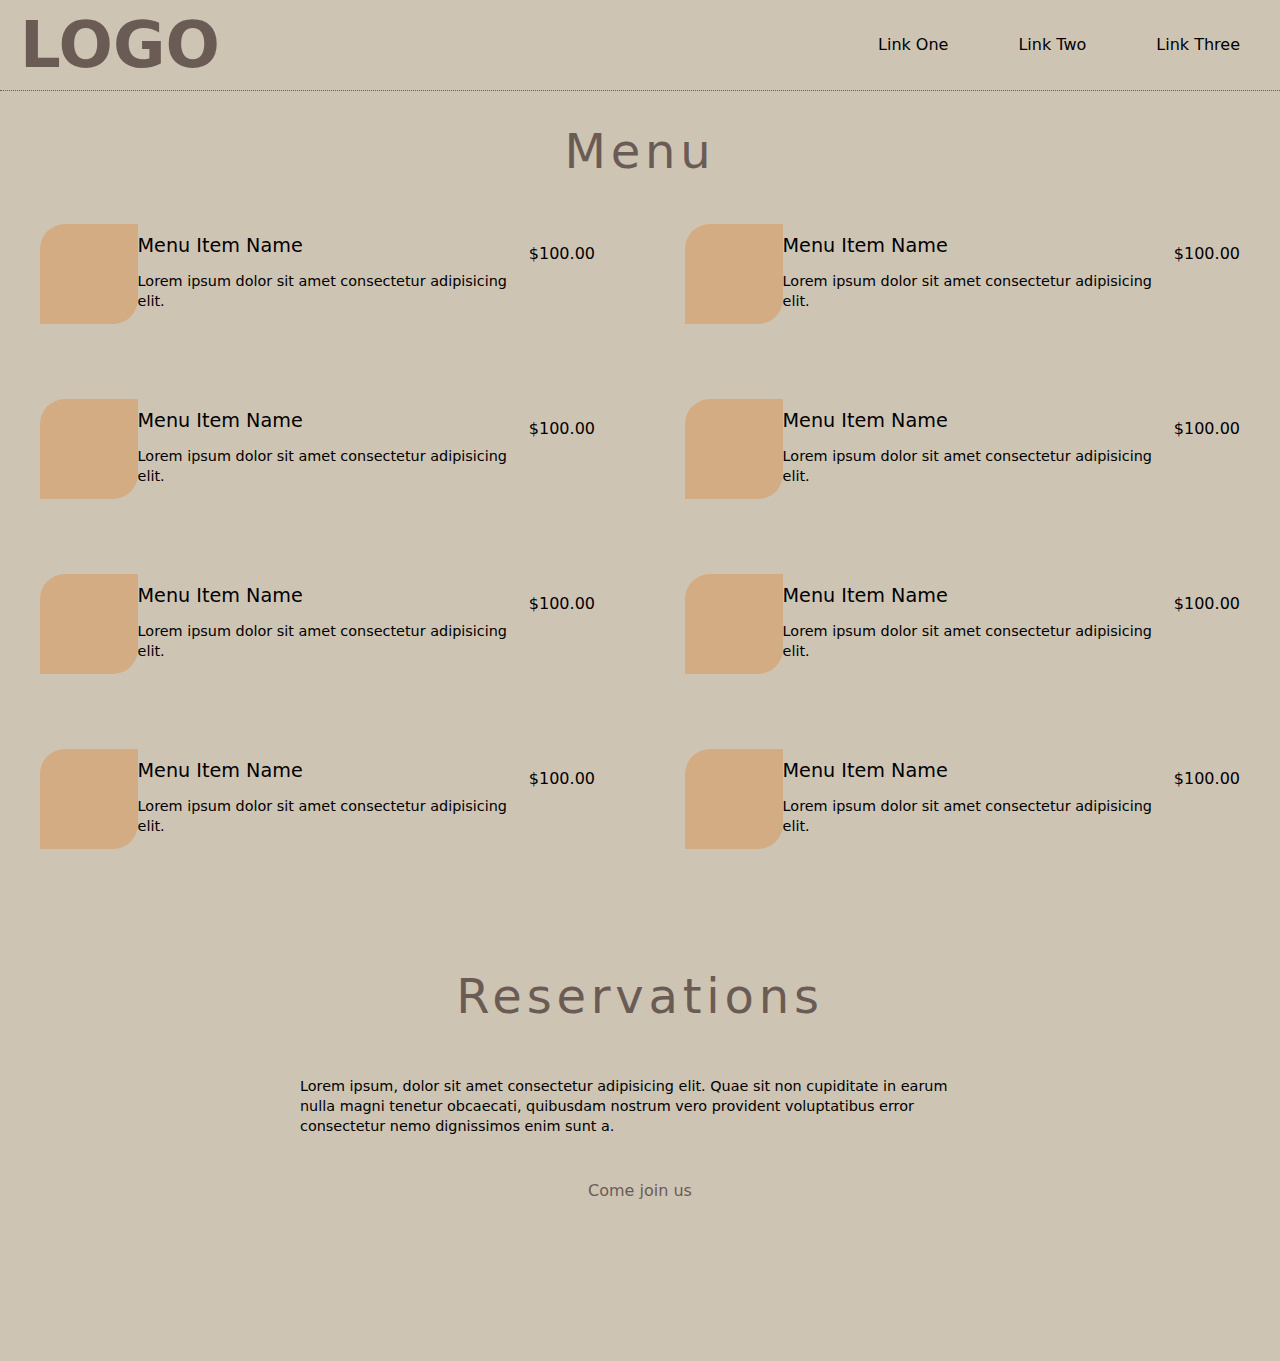
<file: day6-menuPage/index.html>
<!DOCTYPE html>
<html lang="en">
  <head>
    <meta charset="UTF-8" />
    <meta http-equiv="X-UA-Compatible" content="IE=edge" />
    <meta name="viewport" content="width=device-width, initial-scale=1.0" />
    <title>Freestyle Challenge Day 6</title>
    <link rel="stylesheet" href="style.css" />
  </head>
  <body>
    <nav class="navbar">
      <h1>LOGO</h1>
      <ul class="navlinks">
        <a href="#">
          <li>Link One</li>
        </a>
        <a href="#">
          <li>Link Two</li>
        </a>
        <a href="#">
          <li>Link Three</li>
        </a>
      </ul>
    </nav>

    <main>
      <div class="pageTitle">
        <h3>Menu</h3>
      </div>

      <section class="menu-container">
        <div class="menu-item">
          <div class="item-image"></div>
          <div class="item-info">
            <h4 class="item-name">Menu Item Name</h4>
            <p class="item-description">
              Lorem ipsum dolor sit amet consectetur adipisicing elit.
            </p>
          </div>
          <div class="item-price">
            <h6>$100.00</h6>
          </div>
        </div>

        <div class="menu-item">
          <div class="item-image"></div>
          <div class="item-info">
            <h4 class="item-name">Menu Item Name</h4>
            <p class="item-description">
              Lorem ipsum dolor sit amet consectetur adipisicing elit.
            </p>
          </div>
          <div class="item-price">
            <h6>$100.00</h6>
          </div>
        </div>

        <div class="menu-item">
          <div class="item-image"></div>
          <div class="item-info">
            <h4 class="item-name">Menu Item Name</h4>
            <p class="item-description">
              Lorem ipsum dolor sit amet consectetur adipisicing elit.
            </p>
          </div>
          <div class="item-price">
            <h6>$100.00</h6>
          </div>
        </div>

        <div class="menu-item">
          <div class="item-image"></div>
          <div class="item-info">
            <h4 class="item-name">Menu Item Name</h4>
            <p class="item-description">
              Lorem ipsum dolor sit amet consectetur adipisicing elit.
            </p>
          </div>
          <div class="item-price">
            <h6>$100.00</h6>
          </div>
        </div>

        <div class="menu-item">
          <div class="item-image"></div>
          <div class="item-info">
            <h4 class="item-name">Menu Item Name</h4>
            <p class="item-description">
              Lorem ipsum dolor sit amet consectetur adipisicing elit.
            </p>
          </div>
          <div class="item-price">
            <h6>$100.00</h6>
          </div>
        </div>

        <div class="menu-item">
          <div class="item-image"></div>
          <div class="item-info">
            <h4 class="item-name">Menu Item Name</h4>
            <p class="item-description">
              Lorem ipsum dolor sit amet consectetur adipisicing elit.
            </p>
          </div>
          <div class="item-price">
            <h6>$100.00</h6>
          </div>
        </div>

        <div class="menu-item">
          <div class="item-image"></div>
          <div class="item-info">
            <h4 class="item-name">Menu Item Name</h4>
            <p class="item-description">
              Lorem ipsum dolor sit amet consectetur adipisicing elit.
            </p>
          </div>
          <div class="item-price">
            <h6>$100.00</h6>
          </div>
        </div>

        <div class="menu-item">
          <div class="item-image"></div>
          <div class="item-info">
            <h4 class="item-name">Menu Item Name</h4>
            <p class="item-description">
              Lorem ipsum dolor sit amet consectetur adipisicing elit.
            </p>
          </div>
          <div class="item-price">
            <h6>$100.00</h6>
          </div>
        </div>
      </section>

      <section class="reservation-container">
        <h3>Reservations</h3>
        <p>
          Lorem ipsum, dolor sit amet consectetur adipisicing elit. Quae sit non
          cupiditate in earum nulla magni tenetur obcaecati, quibusdam nostrum
          vero provident voluptatibus error consectetur nemo dignissimos enim
          sunt a.
        </p>
        <button type="submit" class="reserve-btn">Come join us</button>
      </section>
    </main>
  </body>
</html>
</file>
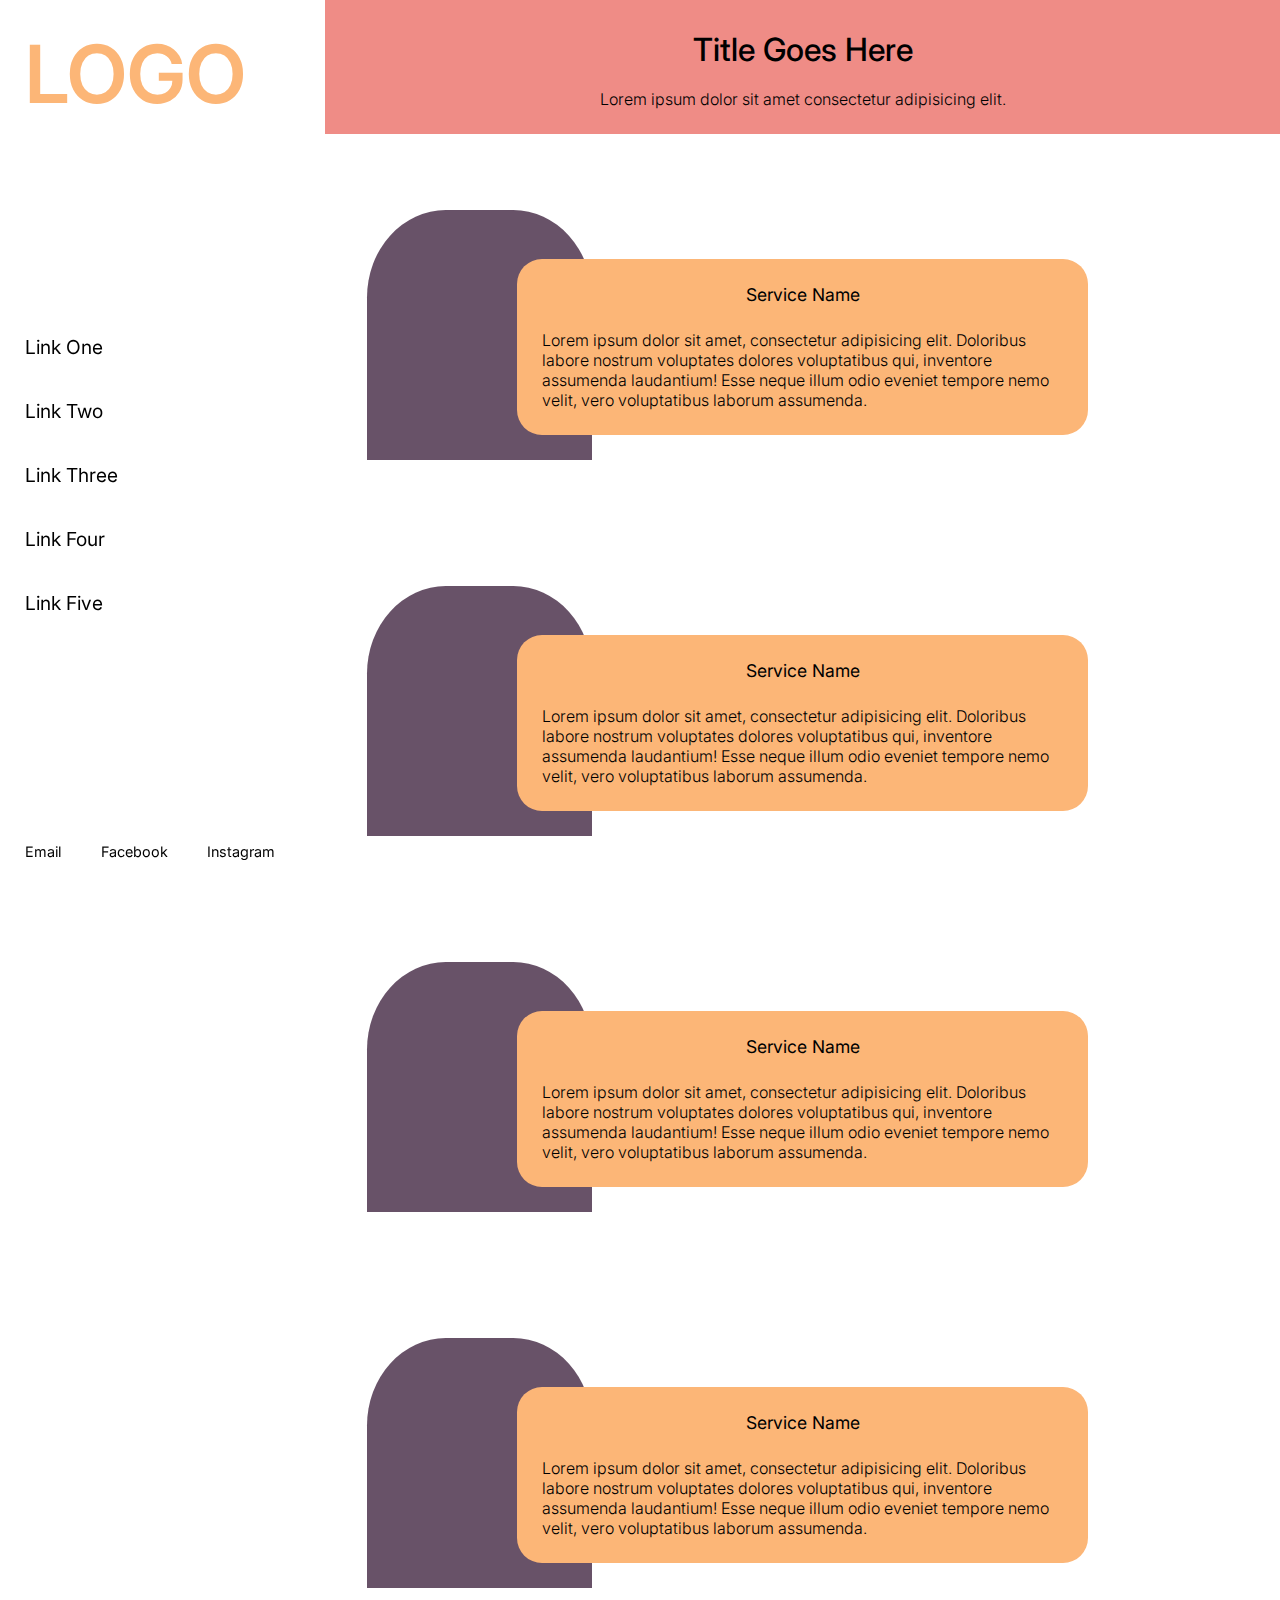
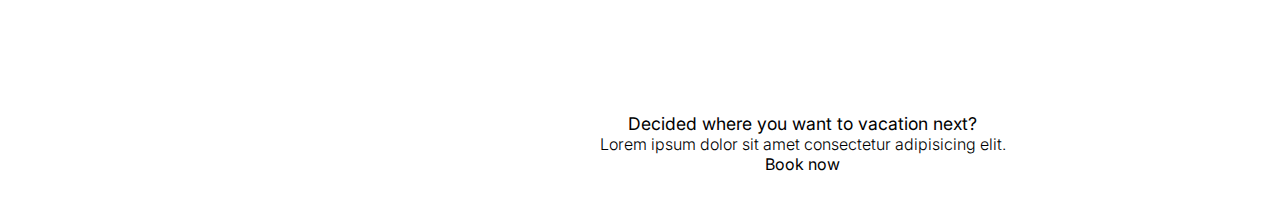
<file: day7-travelPage/index.html>
<!DOCTYPE html>
<html lang="en">
  <head>
    <meta charset="UTF-8" />
    <meta http-equiv="X-UA-Compatible" content="IE=edge" />
    <meta name="viewport" content="width=device-width, initial-scale=1.0" />
    <title>Freestyle Challenge Day 7</title>
    <link rel="stylesheet" href="style.css" />
  </head>
  <body>
    <nav class="navbar">
      <div class="logo">
        <h1>LOGO</h1>
      </div>

      <ul class="navlinks">
        <a href="#"><li>Link One</li></a>
        <a href="#"><li>Link Two</li></a>
        <a href="#"><li>Link Three</li></a>
        <a href="#"><li>Link Four</li></a>
        <a href="#"><li>Link Five</li></a>
      </ul>

      <div class="contacts">
        <ul class="contact">
          <a href="#"><li>Email</li></a>
          <a href="#"><li>Facebook</li></a>
          <a href="#"><li>Instagram</li></a>
        </ul>
      </div>
    </nav>

    <main>
      <section class="hero-container">
        <h2 class="hero-title">Title Goes Here</h2>
        <p class="hero-description">
          Lorem ipsum dolor sit amet consectetur adipisicing elit.
        </p>
      </section>

      <section class="services-container">
        <div class="service">
          <div class="service-image"></div>
          <h4 class="service-name">Service Name</h4>
          <p class="service-description">
            Lorem ipsum dolor sit amet, consectetur adipisicing elit. Doloribus
            labore nostrum voluptates dolores voluptatibus qui, inventore
            assumenda laudantium! Esse neque illum odio eveniet tempore nemo
            velit, vero voluptatibus laborum assumenda.
          </p>
        </div>

        <div class="service">
          <div class="service-image"></div>
          <h4 class="service-name">Service Name</h4>
          <p class="service-description">
            Lorem ipsum dolor sit amet, consectetur adipisicing elit. Doloribus
            labore nostrum voluptates dolores voluptatibus qui, inventore
            assumenda laudantium! Esse neque illum odio eveniet tempore nemo
            velit, vero voluptatibus laborum assumenda.
          </p>
        </div>

        <div class="service">
          <div class="service-image"></div>
          <h4 class="service-name">Service Name</h4>
          <p class="service-description">
            Lorem ipsum dolor sit amet, consectetur adipisicing elit. Doloribus
            labore nostrum voluptates dolores voluptatibus qui, inventore
            assumenda laudantium! Esse neque illum odio eveniet tempore nemo
            velit, vero voluptatibus laborum assumenda.
          </p>
        </div>

        <div class="service">
          <div class="service-image"></div>
          <h4 class="service-name">Service Name</h4>
          <p class="service-description">
            Lorem ipsum dolor sit amet, consectetur adipisicing elit. Doloribus
            labore nostrum voluptates dolores voluptatibus qui, inventore
            assumenda laudantium! Esse neque illum odio eveniet tempore nemo
            velit, vero voluptatibus laborum assumenda.
          </p>
        </div>
      </section>

      <section class="reservation-container">
        <h4>Decided where you want to vacation next?</h4>
        <p>Lorem ipsum dolor sit amet consectetur adipisicing elit.</p>
        <button type="submit" class="book-btn">Book now</button>
      </section>
    </main>
  </body>
</html>
</file>
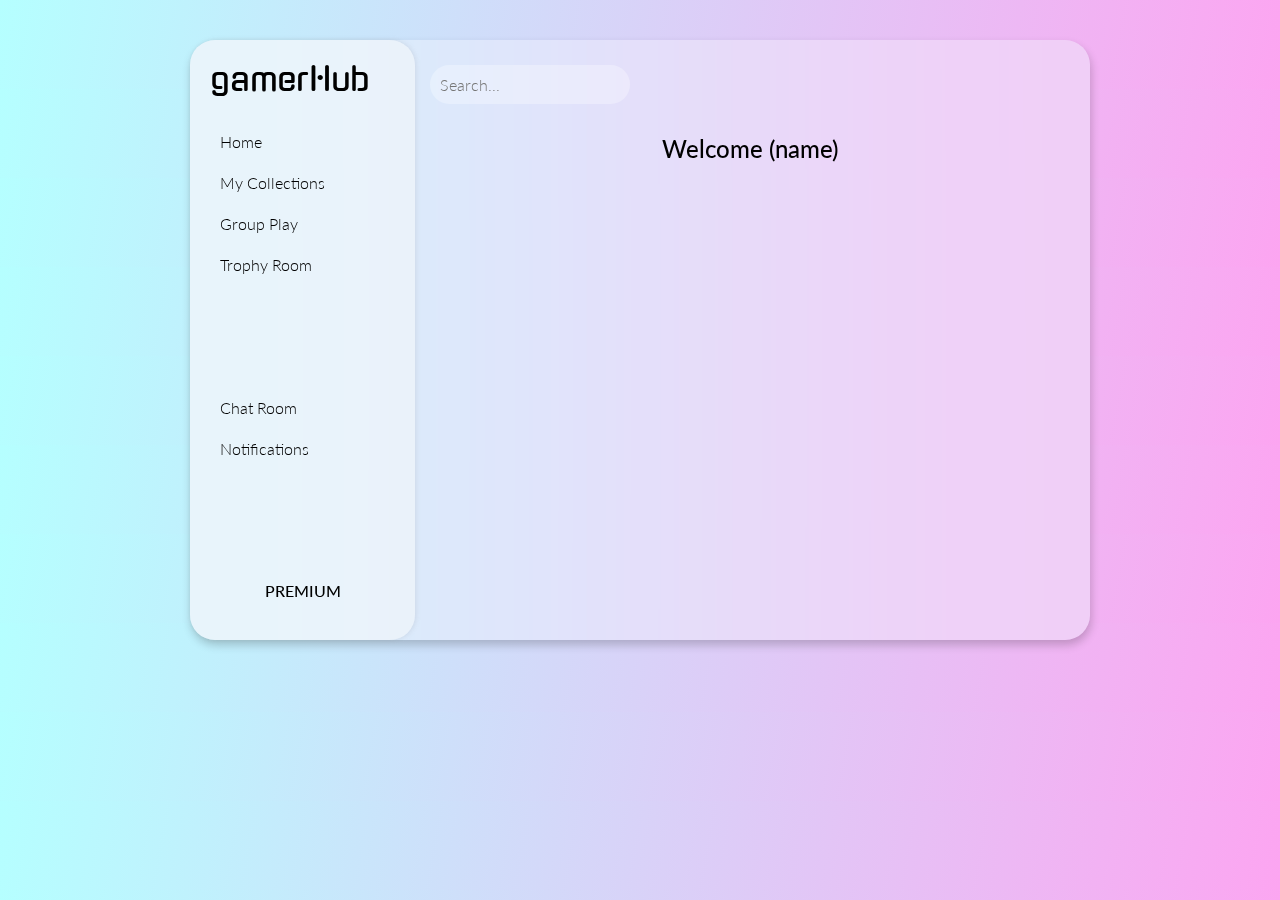
<file: day8-gamingDashboard/index.html>
<!DOCTYPE html>
<html lang="en">
  <head>
    <meta charset="UTF-8" />
    <meta http-equiv="X-UA-Compatible" content="IE=edge" />
    <meta name="viewport" content="width=device-width, initial-scale=1.0" />
    <title>Freestyle Challenge Day 8</title>
    <link rel="stylesheet" href="style.css" />
  </head>
  <body>
    <main class="container">
      <div class="dashboard">
        <nav class="navbar">
          <div class="menu">
            <h1 class="logo">gamerHub</h1>

            <ul class="navLinks">
              <a href="#"><li>Home</li></a>
              <a href="#"><li>My Collections</li></a>
              <a href="#"><li>Group Play</li></a>
              <a href="#"><li>Trophy Room</li></a>
            </ul>

            <div class="activity">
              <ul class="activityLinks">
                <a href="#"><li>Chat Room</li></a>
                <a href="#"><li>Notifications</li></a>
              </ul>
            </div>
          </div>

          <div class="upgrade-container">
            <h4>PREMIUM</h4>
          </div>
        </nav>

        <section class="hero-container">
          <div class="searchBar">
            <!-- make the search bar useable -->
            <input type="text" name="q" placeholder="Search..." />
          </div>
          <div class="heroTitle">
            <h5>Welcome (name)</h5>
          </div>
        </section>
      </div>
    </main>
  </body>
</html>
</file>
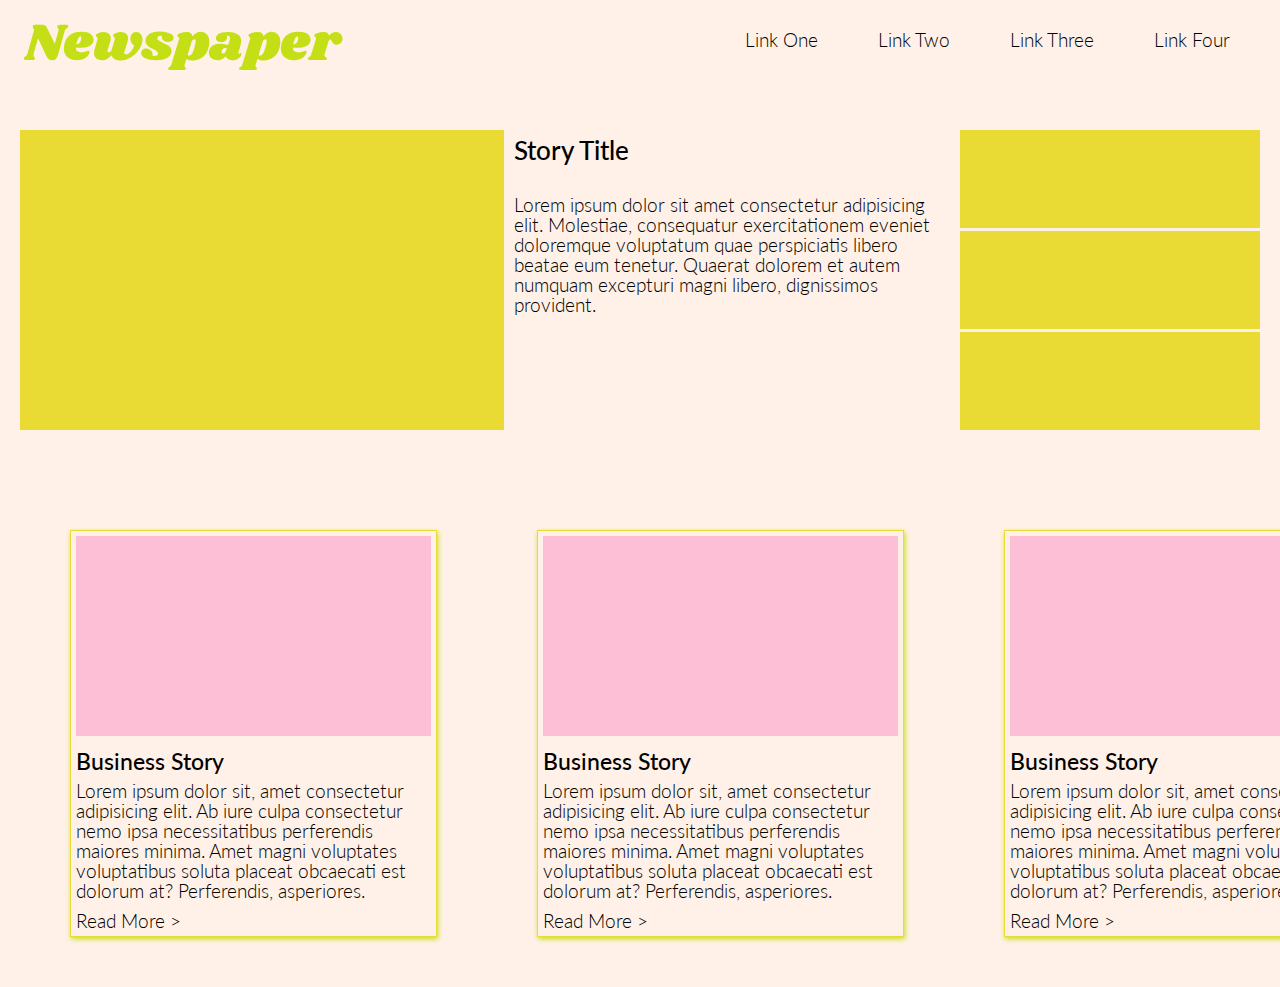
<file: day9-newsPage/index.html>
<!DOCTYPE html>
<html lang="en">
  <head>
    <meta charset="UTF-8" />
    <meta http-equiv="X-UA-Compatible" content="IE=edge" />
    <meta name="viewport" content="width=device-width, initial-scale=1.0" />
    <title>Freestyle Challenge Day 9</title>
    <link rel="stylesheet" href="style.css" />
  </head>
  <body>
    <nav class="navbar container">
      <div class="logo">
        <h1>Newspaper</h1>
      </div>
      <ul class="navlinks">
        <a href="#"><li>Link One</li></a>
        <a href="#"><li>Link Two</li></a>
        <a href="#"><li>Link Three</li></a>
        <a href="#"><li>Link Four</li></a>
      </ul>
    </nav>

    <section class="hero container">
      <div class="highlighted-story">
        <div class="hero-image"></div>
        <div class="hero-story">
          <h2 class="hero-title">Story Title</h2>
          <p class="hero-summary">
            Lorem ipsum dolor sit amet consectetur adipisicing elit. Molestiae,
            consequatur exercitationem eveniet doloremque voluptatum quae
            perspiciatis libero beatae eum tenetur. Quaerat dolorem et autem
            numquam excepturi magni libero, dignissimos provident.
          </p>
        </div>
      </div>
      <div class="background-stories">
        <div class="backgroundStory-image"></div>
        <div class="backgroundStory-image"></div>
        <div class="backgroundStory-image"></div>
      </div>
    </section>

    <section class="business container">
      <div class="business-story">
        <div class="business-story-image"></div>
        <div class="story-description">
          <h3>Business Story</h3>
          <p class="business-story-summary">
            Lorem ipsum dolor sit, amet consectetur adipisicing elit. Ab iure
            culpa consectetur nemo ipsa necessitatibus perferendis maiores
            minima. Amet magni voluptates voluptatibus soluta placeat obcaecati
            est dolorum at? Perferendis, asperiores.
          </p>
          <a href="#">Read More <span class="carrot">></span></a>
        </div>
      </div>

      <div class="business-story">
        <div class="business-story-image"></div>
        <div class="story-description">
          <h3>Business Story</h3>
          <p class="business-story-summary">
            Lorem ipsum dolor sit, amet consectetur adipisicing elit. Ab iure
            culpa consectetur nemo ipsa necessitatibus perferendis maiores
            minima. Amet magni voluptates voluptatibus soluta placeat obcaecati
            est dolorum at? Perferendis, asperiores.
          </p>
          <a href="#">Read More <span class="carrot">></span></a>
        </div>
      </div>

      <div class="business-story">
        <div class="business-story-image"></div>
        <div class="story-description">
          <h3>Business Story</h3>
          <p class="business-story-summary">
            Lorem ipsum dolor sit, amet consectetur adipisicing elit. Ab iure
            culpa consectetur nemo ipsa necessitatibus perferendis maiores
            minima. Amet magni voluptates voluptatibus soluta placeat obcaecati
            est dolorum at? Perferendis, asperiores.
          </p>
          <a href="#">Read More <span class="carrot">></span></a>
        </div>
      </div>
    </section>
  </body>
</html>
</file>
<file: day10-productPage/style.css>
* {
  margin: 0;
  padding: 0;
  box-sizing: border-box;
  font-family: system-ui, -apple-system, BlinkMacSystemFont, "Segoe UI", Roboto,
    Oxygen, Ubuntu, Cantarell, "Open Sans", "Helvetica Neue", sans-serif;
  font-size: 1rem;
  line-height: 1.2rem;
}

body {
  max-width: 1600px;
  display: flex;
  flex-direction: column;
  font-weight: 300;
}

h3 {
  font-size: 1.5rem;
}

h4 {
  font-size: 1.2rem;
}

a {
  color: inherit;
  text-decoration: none;
  font-weight: 500;
}

li {
  list-style-type: none;
}

.flex {
  display: flex;
  flex-direction: row;
}

.navbar {
  justify-content: space-between;
  align-items: center;
  padding: 25px;
}

.nav-menu {
  justify-content: space-between;
  align-items: center;
}

.nav-menu img {
  width: 100px;
}

.navlinks {
  margin-left: 20px;
}

.navlinks a {
  margin: 0 10px;
  padding: 10px 20px;
  border-bottom: 3px solid transparent;
  transition: color 0.15s;
}

.purchasing a {
  margin: 0 10px;
  padding: 10px;
  transition: color 0.15s;
}

.purchasing a i {
  font-size: 1.2rem;
}

.navlinks a:hover {
  border-bottom: 3px solid red;
}

.navlinks a:hover,
.purchasing a:hover {
  color: red;
}

.product-info-page {
  justify-content: space-between;
  background-image: url("images/cocaCola-product.jpg");
  background-size: 500px 500px;
  background-repeat: no-repeat;
  background-position: right;
  background-color: rgb(219, 0, 0);
  object-fit: cover;
  padding: 25px;
}

.product-info {
  background-color: rgba(255, 255, 255, 0.1);
  backdrop-filter: blur(5rem);
  border-radius: 15px;
  width: 40%;
  margin: 0 auto;
  padding: 20px;
}

.fs-12 {
  font-size: 0.75rem;
}

.fw-600 {
  font-weight: 600;
}

.bold {
  font-weight: 500;
}

.indent {
  text-align: center;
}

.ingredients {
  margin-top: 30px;
}
</file>
<file: day11-formPage/style.css>
* {
  margin: 0;
  padding: 0;
  box-sizing: border-box;
  font-family: system-ui, -apple-system, BlinkMacSystemFont, "Segoe UI", Roboto,
    Oxygen, Ubuntu, Cantarell, "Open Sans", "Helvetica Neue", sans-serif;
  font-size: 1rem;
  font-weight: 300;
  line-height: 1.2rem;
}

body {
  background-color: rgb(217, 224, 228);
  background-image: url("images/shipping-background-image.jpg");
  background-size: cover;
  background-repeat: no-repeat;
  display: flex;
  flex-direction: column;
}

.container {
  max-width: 1600px;
  margin: 0 auto;
  padding: 25px;
  display: flex;
}

h1 {
  font-size: 4rem;
}

h3 {
  font-weight: 400;
  font-size: 1.5rem;
}

a {
  color: inherit;
  text-decoration: none;
}

li {
  list-style-type: none;
}

.navbar {
  margin: 0;
  flex-direction: row;
  justify-content: space-between;
  align-items: center;
}

.navbar h1 {
  transition: color 0.15s;
}

.navbar h1:hover {
  color: lightslategray;
}

.navlinks {
  display: flex;
  flex-direction: row;
}

.navlinks a {
  margin: 0 20px;
  padding: 10px 20px;
  border-radius: 5px;
  transition: color 0.15s, background-color 0.15s;
}

.navlinks a i {
  font-size: 1.2rem;
}

.navlinks a:hover {
  color: white;
  background-color: lightslategrey;
}

form {
  background-color: rgba(250, 250, 250, 0.3);
  border-radius: 25px;
  /* add a box-shadow */
  width: 50%;
  margin: 0 auto;
  display: flex;
  flex-direction: column;
  justify-content: space-around;
}

.form-heading {
  padding: 10px 0;
}

.personal-info,
.address,
.contact-info {
  margin: 20px 0;
}

input,
select {
  /* change the background-color */
  outline: none;
  width: 40%;
  border: none;
  /* style borders with a more minimalistic look */
  border-radius: 10px;
  padding: 5px;
}

/* target placeholder with the ::placeholder pseudo-element */

.flex-column {
  display: flex;
  flex-direction: column;
}

.submit-btn {
  border: none;
  border-radius: 10px;
  padding: 10px 20px;
  background-color: none;
  /* change background-color */
  width: 20%;
  transition: background-color 0.15s;
}

.submit-btn:hover {
  background-color: rgb(217, 224, 228);
}
</file>
<file: day12-card/style.css>
* {
  margin: 0;
  padding: 0;
  box-sizing: border-box;
  font-family: system-ui, -apple-system, BlinkMacSystemFont, "Segoe UI", Roboto,
    Oxygen, Ubuntu, Cantarell, "Open Sans", "Helvetica Neue", sans-serif;
  font-size: 1.2rem;
  font-weight: 300;
  letter-spacing: 0.1rem;
}

body {
  max-width: 1600px;
  background-color: antiquewhite;
  padding: 25px;
}

h1 {
  font-size: 4rem;
}

h3 {
  font-size: 2rem;
}

a {
  color: inherit;
  text-decoration: none;
}

li {
  list-style: none;
}

.navbar {
  display: flex;
  flex-direction: row;
  align-items: center;
  padding: 20px;
}

.navlinks {
  display: flex;
  flex-direction: row;

  margin-left: 20px;
}

.navlinks li {
  margin: 0 10px;
}

.navlinks li a {
  padding: 10px 20px;
  border-radius: 20px;
}

.navlinks li a:hover {
  background-color: rgb(181, 187, 193);
}
.container {
  padding: 20px;
  display: grid;
  grid-template-columns: repeat(4, 300px);
  gap: 1rem;
  justify-content: center;
}

.card {
  background-color: rgb(254, 244, 231);
  padding: 25px;
  border: 1px solid;
  border-radius: 25px;
  height: 350px;
}

.card h3 {
  margin-bottom: 25px;
}

.card:nth-child(1) {
  grid-column: 1 / 3;
}

.card:nth-child(9) {
  grid-column: 2 / 4;
}

.card:nth-child(13) {
  grid-column: 3 / 5;
}

/* give some cards some row span */

.image {
  background-color: rgb(181, 187, 193);
}
</file>
<file: day13-travelDashboard/style.css>
* {
  margin: 0;
  padding: 0;
  box-sizing: border-box;
  font-family: system-ui, -apple-system, BlinkMacSystemFont, "Segoe UI", Roboto,
    Oxygen, Ubuntu, Cantarell, "Open Sans", "Helvetica Neue", sans-serif;
  font-size: 1rem;
  font-weight: 300;
  /* line-height: 1.2rem; */
}

body {
  display: flex;
  flex-direction: row;
  justify-content: center;
  align-items: center;
  margin: 40px auto;
}

h1 {
  font-size: 3rem;
  font-weight: 500;
}

h3 {
  font-size: 2rem;
  font-weight: 400;
}

a {
  color: inherit;
  font-weight: 400;
  text-decoration: none;
}

li {
  list-style-type: none;
}

.container {
  padding: 10px;
}

.flex {
  display: flex;
  flex-direction: column;
}

.flex-row {
  display: flex;
  flex-direction: row;
}

.bg-transparent {
  background-color: rgba(255, 255, 255, 0.4);
  backdrop-filter: blur(1px);
}

.dashboard {
  background-color: aqua;
  background-image: url("images/travel-background.jpg");
  background-repeat: no-repeat;
  background-size: cover;
  isolation: isolate;

  height: 600px;
  width: 1200px;
  border-radius: 25px;

  position: relative;
}

/* .dashboard::after {
  background-image: url("images/travel-background.jpg");
  background-repeat: no-repeat;
  background-size: cover;
  border-radius: 25px;
  content: "";
  position: absolute;
  z-index: 1;
  inset: 0;
  background-color: aqua;
  opacity: 0.4;
} */

.navbar {
  width: 250px;

  justify-content: space-between;

  position: absolute;
  top: 0;
  bottom: 0;
  left: 0;
  z-index: 100;

  border-radius: 25px;
}

.logo h1 {
  margin-bottom: 10px;
  /* increase margin bottom */
  padding: 20px;
}

.navlinks li,
.contactLinks li {
  margin: 15px 0px;
}

.navlinks li a,
.contactLinks li a {
  font-size: 1.2rem;
  padding: 10px 20px;
}

.contactLinks {
  flex-direction: row;
  justify-content: space-evenly;
}

.dashboard-main {
  height: 600px;
  width: 1200px;
  padding: 30px 20px 20px 300px;
}

.hero {
  text-align: center;
}

.hero h3 {
  padding: 10px;
}

.input-section {
  align-items: center;
  margin: 15px 0;
  /* increase margin top and bottom */
}

.input-group {
  margin: 0 15px;
}

input,
select {
  outline: none;
  background-color: transparent;
  border: 1px solid black;
  border-top: none;
  /* only have a border-bottom */
  padding: 5px;
}
</file>
<file: day14-recipePage/style.css>
@import url("https://fonts.googleapis.com/css2?family=Poppins:wght@200;300;400;500;600&display=swap");

* {
  margin: 0;
  padding: 0;
  box-sizing: border-box;
  color: #313131;
  font-family: "Poppins", sans-serif;
  font-size: 1rem;
  font-weight: 300;
  line-height: 1.2rem;
}

body {
  background-color: #f7ebe5;
  display: flex;
  flex-direction: column;
}

h1 {
  font-size: 3rem;
  font-weight: 500;
}

h3 {
  font-size: 1.5rem;
  font-weight: 400;
}

a {
  color: inherit;
  text-decoration: none;
}

li {
  list-style-type: none;
}

ol li {
  list-style: decimal;
}

.container {
  max-width: 1600px;
  padding: 30px;
}

.border {
  border: 1px solid #313131;
}

.flex-row {
  display: flex;
  flex-direction: row;
  justify-content: space-between;
  align-items: center;
}

.inline {
  display: inline;
}

.flex-section {
  justify-content: left;
}

.flex-group {
  margin: 0 25px;
}

.grid {
  display: grid;
  grid-template-columns: 2fr 4fr;
}

.logo {
  color: #f66657;
}

.navlinks li {
  margin: 0 20px;
}

.navlinks a {
  font-size: 1.2rem;
  padding: 5px 10px;
}

.navlinks a:hover {
  color: #f66657;
}

.recipe {
  justify-content: space-between;
}

.recipe-img {
  object-fit: contain;
  width: 400px;
}

.side-note {
  color: #7e7e7e;
}

.recipe-information {
  align-items: center;
  width: 70%;
}
</file>
<file: day2-simpleLandingpage/style.css>
* {
  margin: 0;
  padding: 0;
  box-sizing: border-box;
  font-family: "Segoe UI", Tahoma, Geneva, Verdana, sans-serif;
  font-size: 1rem;
  line-height: 1.2rem;
}

body {
  max-width: 1600px;
  background-color: #e9d3cc;
  display: flex;
  flex-direction: column;
  justify-content: center;
  align-items: center;
}

h1 {
  font-size: 2rem;
}

h2 {
  font-size: 1.5rem;
}

h5 {
  font-size: 1.3rem;
}

a {
  color: inherit;
  text-decoration: none;
}

ul {
  display: flex;
}

li {
  list-style-type: none;
  margin-right: 20px;
  padding: 5px 10px;
}

.navbar {
  width: 100%;
  padding: 20px;
  display: flex;
}

.logo {
  margin-right: 20px;
}

.hero-container {
  background-color: #dbbcb4;
  width: 100%;
  margin-top: 20px;
  display: flex;
  flex-direction: row;
  align-items: center;
  padding: 20px 0px 20px 20px;
}

.heroInfo {
  margin-right: 50px;
}

.heroInfo h2 {
  margin-bottom: 30px;
}

.heroImage {
  background-color: #c59992;
  height: 200px;
  width: 1200px;
  padding-right: 0;
}

.services-container {
  width: 100%;
  margin-top: 20px;
  padding: 20px;
}

.service {
  height: 300px;
  display: flex;
  flex-direction: row;
  justify-content: center;
  align-items: center;
}

.serviceInfo {
  display: flex;
  flex-direction: column;
  justify-content: center;
}

.serviceInfo h2 {
  margin-bottom: 30px;
}

.serviceImage {
  width: 400px;
  height: 100%;
  display: flex;
  justify-content: center;
  align-items: center;
  position: relative;
}

.service-img {
  background-color: #b78c83;
  height: 200px;
  width: 200px;
}

.serviceImg-one,
.serviceImg-three {
  background-color: #c59992;
  position: absolute;
  top: 80px;
  right: 20px;
  height: 180px;
  width: 180px;
}

.serviceImg-two {
  background-color: #c59992;
  position: absolute;
  top: 80px;
  left: 20px;
  height: 180px;
  width: 180px;
}

.serviceImg-one {
  background-color: #c59992;
  position: absolute;
  top: 80px;
  right: 20px;
  height: 180px;
  width: 180px;
}
</file>
<file: day3-fruitpopPage/style.css>
* {
  margin: 0;
  padding: 0;
  box-sizing: border-box;
  font-family: system-ui, -apple-system, BlinkMacSystemFont, "Segoe UI", Roboto,
    Oxygen, Ubuntu, Cantarell, "Open Sans", "Helvetica Neue", sans-serif;
  font-size: 1rem;
  line-height: 1.5rem;
}

body {
  max-width: 1200px;
  margin: 0 auto;
  /* this may have to change back to the display flex-property to facilitate being able to use the entire page properly by use of a bigger max-width */
  background-color: #ffbe88;
  /* display: flex;
  flex-direction: column;
  justify-content: center; */
}

h1 {
  font-size: 1.5rem;
}

h3 {
  margin-bottom: 14px;
  color: #47cacc;
  /* needs a more contrasting color. could use the pink to tie in with the hover navbar links */
}

/* p{
    a different color should be used for p elements for a bit of a softer look against the summer theme.
 } */

a {
  color: inherit;
  text-decoration: none;
}

ul {
  display: flex;
  flex-direction: row;
}

li {
  list-style-type: none;
}

.navbar,
.product-container,
.companyInsight-container,
.contact-container {
  display: flex;
  justify-content: center;
  padding: 20px 0px;
}

.navbar {
  flex-direction: row;
  justify-content: space-evenly;
  align-items: center;
}

.navbar .logo,
.navbar .nav-list {
  margin: 5px 15px 0px;
}

.navbar .logo {
  color: #a62cc8;
}

.navbar .nav-list li {
  margin: 0px 10px;
  padding: 10px 20px;
  border-radius: 25px;
}

.navbar .nav-list li:hover {
  color: #ffffff;
  background-color: #e30f59;
}

.shoppingBag {
  text-align: end;
  flex: 1;
}

.shoppingBag-icon {
  width: 20px;
}

.shoppingBag-icon:hover {
  width: 30px;
}

.product-container {
  justify-content: space-evenly;
}

.product-img {
  height: 225px;
  width: 175px;
  border-radius: 80px 80px 0 0;
  background-color: #63bcc9;
}

.companyInsight-container {
  flex-direction: column;
}

.why,
.motto,
.ingredients {
  justify-content: center;
  padding: 30px 0px;
  width: 70%;
  text-align: left;
  margin: auto;
}

.why {
  padding-top: 20px;
}

.why-img,
.motto-img,
.ingredients-img {
  height: 100px;
  width: 100px;
  border-radius: 50%;
  background-color: #63bcc9;
}

/* floating of images needs improvement */
.why-img,
.ingredients-img {
  float: right;
}

.motto-img {
  float: left;
}

.contact-container a {
  margin: 0px 10px;
  padding: 10px 20px;
  border-radius: 25px;
}

.contact-container a:hover {
  color: #ffffff;
  background-color: #a62cc8;
}
</file>
<file: day4-neoncityPage/style.css>
* {
  margin: 0;
  padding: 0;
  box-sizing: border-box;
  font-size: 1rem;
  line-height: 1.5rem;
}

body {
  color: white;
  background-color: #000000;
  font-family: "Monstserrat", Arial, Helvetica, sans-serif;
  font-weight: 400;
  padding: 30px 20px 100px 300px;
  display: flex;
  flex-direction: column;
  align-items: center;
}

h1 {
  font-size: 2.5rem;
}

h3 {
  font-family: "Tilt Neon", sans-serif;
  font-size: 1.5rem;
  letter-spacing: 0.2rem;
}

a {
  color: inherit;
  text-decoration: none;
}

li {
  list-style: none;
}

.navbar {
  position: fixed;
  top: 0;
  bottom: 0;
  left: 0;
  display: flex;
  flex-direction: column;
  padding: 25px;
  background-color: #0e0e0e;
  box-shadow: inset -2px 0 5px #2d2d2d;
  /* border-radius could be added on the right hand side to give a tab effect */
}

.nav-div {
  display: flex;
  flex-direction: column;
  flex: 1;
}

.logo,
.searchbar,
.navlinks {
  margin-bottom: 20px;
  padding: 10px 0px;
}

.logo {
  font-family: "Cousine", monospace;
  font-size: 2.5rem;
}

.searchbar {
  border: 1px solid #262626;
  border-radius: 25px;
  padding: 5px 10px;
}

.search {
  color: #ffffff;
  border: none;
  outline: none;
  padding: 2px 5px;
  background-color: transparent;
}

.navlinks li {
  font-family: "Tilt Neon", sans-serif;
  margin: 20px 0;
  padding: 5px 10px;
  border-bottom: 2px solid transparent;
  /* transition to be added */
}

.navlinks li a {
  font-size: 1.2rem;
}

.navlinks li:hover {
  /* a fade transition for the hover border to appear to be added */
  /* background-color: #2d2d2d; */
  border-bottom: 2px solid #0017ff;
}

.contact {
  display: flex;
  /* padding needs to be added */
}

.contact a {
  font-size: 1.2rem;
  margin-right: 50px;
  border-bottom: 2px solid transparent;
  /* padding and transition to be added */
}

.contact a:hover {
  /* a fade transition for the hover border to appear to be added */
  border-bottom: 2px solid #0017ff;
}

.main {
  display: flex;
  flex-direction: column;
  justify-content: center;
  align-items: center;
}

section {
  /* padding top needs to decrease for the first section. */
  margin: 50px 0px;
}

.title h3 {
  margin-bottom: 15px;
}

.title-images {
  display: flex;
  justify-content: space-evenly;
}

.bg-img {
  height: 150px;
  width: 150px;
  border-radius: 10px;
  background-color: #0043ff;
  box-shadow: -2px 4px 10px #b8cbff;
}
</file>
<file: day5-shoppingPage/style.css>
@import url("https://fonts.googleapis.com/css2?family=Bebas+Neue&family=Inter:wght@200;300;400;500;600&family=Playfair+Display:wght@400;500&display=swap");

* {
  margin: 0;
  padding: 0;
  box-sizing: border-box;
  font-family: "Inter", sans-serif;
  font-size: 1rem;
  line-height: 20px;
  transition: 0.15s;
}

body {
  max-width: 1600px;
  display: flex;
  flex-direction: column;
  justify-content: center;
  background-color: #f2cdba;
}

h1 {
  font-family: "Bebas Neue", sans-serif;
}

h3 {
  font-family: "Playfair Display", serif;
  font-size: 2rem;
}

h5 {
  font-family: "Inter", sans-serif;
  font-weight: 500;
}

a {
  color: inherit;
  text-decoration: none;
}

ul {
  display: flex;
  flex-direction: row;
}

li {
  list-style-type: none;
}

.navbar {
  display: flex;
  justify-content: space-evenly;
  align-items: center;
  padding: 25px;
}

.mainNav {
  display: flex;
  justify-content: center;
  align-items: center;
  flex: 1;
}

.mainNav,
.checkout {
  padding: 10px 20px;
}

.navlinks,
.logo {
  margin: 0px 30px;
}

.navlinks li {
  margin: 0px 15px;
}

.navlinks li a {
  padding: 10px 20px;
}

.logo {
  color: #eb7e7f;
  font-size: 4rem;
}

.checkout {
  justify-self: end;
}

section {
  display: flex;
  flex-direction: column;
  margin: 20px auto;
}

.hero-container {
  background-color: #f47e3b;
  display: flex;
  flex-direction: row;
  justify-content: space-evenly;
  align-content: center;
  padding: 25px;
}

.heroImage {
  height: 200px;
  width: 450px;
  border-radius: 0px 50px 50px 0px;
  background-color: #ffffff;
}

.heroInfo {
  width: 50%;
  margin: auto;
}

.heroTitle {
  margin-bottom: 30px;
}

.shopping-container {
  display: grid;
  grid-template-columns: 1fr 1fr 1fr 1fr;
  grid-template-rows: 1fr;
  column-gap: 100px;
  row-gap: 25px;
}

.item-img {
  height: 200px;
  width: 200px;
  background-color: #ffffff;
  margin-bottom: 15px;
}

.itemName {
  margin-bottom: 10px;
}

.itemDescription {
  margin-bottom: 5px;
}

.itemPrice {
  font-weight: 500;
}
</file>
<file: day6-menuPage/style.css>
* {
  margin: 0;
  padding: 0;
  box-sizing: border-box;
  font-family: system-ui, -apple-system, BlinkMacSystemFont, "Segoe UI", Roboto,
    Oxygen, Ubuntu, Cantarell, "Open Sans", "Helvetica Neue", sans-serif;
  line-height: 20px;
}

body {
  display: flex;
  flex-direction: column;
  justify-content: center;
  background-color: #cec4b4;
}

h1 {
  color: #6a5c55;
  font-size: 4rem;
}

h3 {
  color: #6a5c55;
  font-size: 3rem;
  font-weight: 200;
  letter-spacing: 0.3rem;
}

h4 {
  font-size: 1.2rem;
  font-weight: 400;
}

h6 {
  font-size: 1rem;
  font-weight: 400;
}

p {
  font-size: 0.9rem;
  font-weight: 300;
}

a {
  color: inherit;
  text-decoration: none;
}

li {
  list-style-type: none;
}

button {
  background-color: transparent;
  color: #6a5c55;
  font-size: 1rem;
  font-weight: 500;
  border: none;
}

.navbar {
  display: flex;
  flex-direction: row;
  justify-content: space-between;
  align-items: center;
  padding: 25px 20px;
  border-bottom: 1px dotted #6a5c55;
}

.navlinks {
  display: flex;
  flex-direction: row;
  justify-content: space-evenly;
}

.navlinks a {
  padding: 10px 20px;
  margin-left: 30px;
  border-radius: 25px;
  transition: background-color 0.15s;
}

.navlinks a:hover {
  background-color: #d3ac83;
}

main {
  padding: 50px 20px;
  align-items: center;
}

.pageTitle {
  text-align: center;
  margin-bottom: 50px;
}

.menu-container {
  /* background-color: #d3ac83; */
  margin: 0 auto;
  display: grid;
  align-items: center;
  grid-template-columns: repeat(2, 1fr);
  gap: 50px;
}

.menu-item {
  display: flex;
  flex-direction: row;
  justify-content: space-around;
  align-items: center;
  padding: 10px 20px;
}

.item-image {
  height: 100px;
  width: 100px;
  border-radius: 25px 0px;
  background-color: #d3ac83;
  transition: opacity 0.15s;
}

.item-image:hover {
  opacity: 0.7;
}

.item-name,
.item-description {
  margin: 15px 0px;
}

.item-price {
  align-self: start;
  padding: 23px 0;
}

.reservation-container {
  /* Add background image */
  padding: 50px 20px;
  margin: 75px 0px 50px;
  display: flex;
  flex-direction: column;
  justify-content: center;
  align-items: center;
}

.reservation-container h3 {
  margin-bottom: 50px;
}

.reservation-container p {
  width: 60%;
  margin: 0 auto 15px;
  padding: 20px;
}

.reserve-btn {
  background-color: transparent;
  border: none;
  /* border: 2px solid transparent; */
  border-radius: 10px;
  padding: 10px 25px;
  transition: 0.15s;
}
.reserve-btn:hover {
  /* border: 2px solid #6a5c55;
  color: #6a5c55; */
  background-color: #6a5c55;
  color: #cec4b4;
}

/* Needs a footer */
</file>
<file: day7-travelPage/style.css>
@import url("https://fonts.googleapis.com/css2?family=Inter:wght@200;300;400;500;600&display=swap");

* {
  margin: 0;
  padding: 0;
  box-sizing: border-box;
  font-family: "Inter", Helvetica, sans-serif;
  font-size: 1rem;
}

body {
  display: flex;
  flex-direction: column;
  justify-content: center;
  padding-left: 325px;
}

h1 {
  font-size: 5rem;
  font-weight: 600;
}

h2 {
  font-size: 2rem;
  font-weight: 500;
}

h4 {
  font-size: 1.1rem;
  font-weight: 400;
}

p {
  font-weight: 300;
}

a {
  color: inherit;
  text-decoration: none;
}

li {
  list-style-type: none;
}

button {
  background-color: transparent;
  border: none;
}

.navbar {
  position: fixed;
  top: 0;
  bottom: 0;
  left: 0;

  display: flex;
  flex-direction: column;
  justify-content: space-between;

  padding: 25px;
  width: 300px;
}

.navlinks {
  display: flex;
  flex-direction: column;
}

.navlinks a {
  /* hovers need to be added */
  font-size: 1.2rem;
  margin: 5px 0;
  padding: 15px 0px;
}

.navlinks a li {
  font-size: 1.2rem;
}

.logo {
  color: #fcb677;
}

.contact {
  display: flex;
  flex-direction: row;
  justify-content: space-between;
}

.contact a {
  /* hovers need to be added */
  font-size: 1.2rem;
  padding: 15px 0px;
}

.contact a li {
  font-size: 0.9rem;
}

.hero-container {
  /* background image to be added */
  background-color: #ef8c86;
  display: flex;
  flex-direction: column;
  align-items: center;
  padding: 25px;
}

.hero-title {
  padding: 5px;
  margin-bottom: 15px;
}

.services-container {
  display: flex;
  flex-direction: column;
  align-items: center;

  padding: 25px;
  width: 80%;
  margin: 0 auto;
}

.service {
  background-color: #fcb677;
  display: flex;
  flex-direction: column;
  align-items: center;
  border-radius: 25px;
  margin: 100px 0px;
  padding: 25px;
  width: 80%;

  position: relative;
}

.service-name {
  margin-bottom: 25px;
}

.service-image {
  background-color: #685268;
  height: 250px;
  width: 225px;
  /* margin-right: 20px; */
  border-radius: 35% 35% 0 0;

  position: absolute;
  left: -150px;
  bottom: -25px;
  z-index: -1;
}

.reservation-container {
  display: flex;
  flex-direction: column;
  align-items: center;

  padding: 25px;
}

/* reservation section to be completed */
</file>
<file: day8-gamingDashboard/style.css>
@import url("https://fonts.googleapis.com/css2?family=Gugi&family=Lato:wght@300;400;700&display=swap");

* {
  margin: 0;
  padding: 0;
  box-sizing: border-box;
  font-family: "Lato", Helvetica, Arial, sans-serif;
  font-size: 1rem;
  font-weight: 300;
}

body {
  max-width: 1600px;
  height: 1vh;
  margin: 40px auto;
  background: linear-gradient(100deg, #b5ffff, #fca5f1);
}

h1 {
  font-family: "Gugi";
  font-size: 2rem;
}

h4 {
  font-weight: 500;
}

h5 {
  font-size: 1.5rem;
  font-weight: 500;
}

a {
  color: inherit;
  text-decoration: none;
}

li {
  list-style-type: none;
  padding: 10px;
  margin: 2px 0px;
}

.container {
  display: flex;
  flex-direction: row;
  align-items: center;
  justify-content: center;
}

.dashboard {
  background-color: rgba(255, 255, 255, 0.3);
  /* lighten background-color */
  backdrop-filter: blur(10rem);
  height: 600px;
  width: 900px;
  border-radius: 25px;
  box-shadow: 1px 5px 10px rgba(0, 0, 0, 0.2);

  display: flex;
  flex-direction: column;

  position: relative;
}

.navbar {
  position: absolute;
  top: 0;
  bottom: 0;
  left: 0;
  width: 225px;

  display: flex;
  flex-direction: column;
  justify-content: space-between;

  padding: 20px;
  background-color: rgba(250, 250, 250, 0.5);
  /* lighten background-color */
  border-radius: 25px;
  box-shadow: 1px 0 5px rgba(140, 140, 140, 0.2);
}

.menu {
  display: flex;
  flex-direction: column;
  flex: 1;
}

.logo {
  margin-bottom: 20px;
}

.navLinks {
  margin-bottom: 100px;
}

.navLinks li,
.activityLinks li:hover 
/* remove the hover pseudo-element  */ {
  border-radius: 5px;
  transition: background-color 0.15s, backdrop-filter 0.15s;
}

.navLinks li:hover,
.activityLinks li:hover {
  background-color: #f8a2ed7d;
  backdrop-filter: blur(10rem);
}

.upgrade-container {
  padding: 20px 0px;
  text-align: center;
  border-radius: 5px;
  transition: background-color 0.15s, backdrop-filter 0.15s;
}

.upgrade-container:hover {
  background-color: #f8a2ed7d;
  backdrop-filter: blur(10rem);
}

.hero-container {
  /* test background-image */
  padding: 25px 20px 20px 240px;
  display: flex;
  flex-direction: column;
  justify-content: space-evenly;
}

.searchBar {
  border-radius: 25px;
  background-color: rgba(255, 255, 255, 0.3);
  /* lighten background-color and add box-shadow inset */
  width: 200px;
}

.searchBar input {
  border: none;
  outline: none;
  background-color: transparent;
  padding: 10px;
  width: 200px;
}

/* serchBar needs a search icon */

.heroTitle {
  display: flex;
  flex-direction: column;
  justify-content: space-evenly;
  align-items: center;
  padding: 15px;
  margin-top: 15px;
}
</file>
<file: day9-newsPage/style.css>
@import url("https://fonts.googleapis.com/css2?family=Lato:wght@300;400;700&family=Shrikhand&display=swap");

* {
  margin: 0;
  padding: 0;
  box-sizing: border-box;
  font-family: "Lato", Helvetica, Arial, sans-serif;
  font-size: 1.1rem;
  font-weight: 300;
  line-height: 20px;
}

body {
  background-color: #fff1e8;
}

h1 {
  font-family: "Shrikhand", cursive;
  font-size: 3rem;
}

h2 {
  font-size: 1.5rem;
  font-weight: 500;
}

h3 {
  font-size: 1.3rem;
  font-weight: 500;
}

a {
  color: inherit;
  text-decoration: none;
}

li {
  list-style-type: none;
}

.container {
  max-width: 1600px;
  margin: 0 auto;
  padding: 20px;
  display: flex;
  flex-direction: row;
}

.navbar {
  justify-content: space-between;
  align-items: end;
}

.logo h1 {
  padding: 5px;
  color: #c4df15;
}

.navlinks {
  display: flex;
  flex-direction: row;
}

.navlinks a {
  margin: 0 10px;
  padding: 10px 20px;
  border-radius: 25px;
}

.navlinks a:hover {
  color: #ffffff;

  background-color: #f65b15;
}

.hero,
.business {
  padding: 50px 20px;
}

.highlighted-story {
  display: flex;
  flex-direction: row;
  width: 80%;
  /* background-color or border to be added with a spacing between this container and the background-stories container */
}

.hero-story {
  width: 50%;
  margin: 0 auto;
}

.hero-story {
  padding: 10px 10px;
}

.hero-title {
  margin-bottom: 2rem;
}

.hero-image {
  /* to be made into a link */
  height: 300px;
  width: 500px;
  background-color: #e9db34;
}

.background-stories {
  display: flex;
  flex-direction: column;
  justify-content: space-between;
  flex: 1;
}

.backgroundStory-image {
  height: 98px;
  width: 300px;
  background-color: #e9db34;
}

.business-story {
  display: flex;
  flex-direction: column;
  justify-content: space-around;
  align-items: center;
  padding: 5px;

  border: 1px solid #e9db34;
  box-shadow: 1px 2px 5px #c4df15;
  margin: 0px 50px;
}

.business-story-image {
  /* to be made into a link */
  background-color: #fdbfd6;
  height: 200px;
  width: 355px;
  margin-bottom: 15px;
}

.business-story-description {
  display: flex;
  flex-direction: column;
}

.story-description h3,
.story-description p {
  margin-bottom: 10px;
}

/* story titles to be made into a link */

/* read more buttons to size smaller and styled */

/* stories to be changed to a grid layout */
</file>
